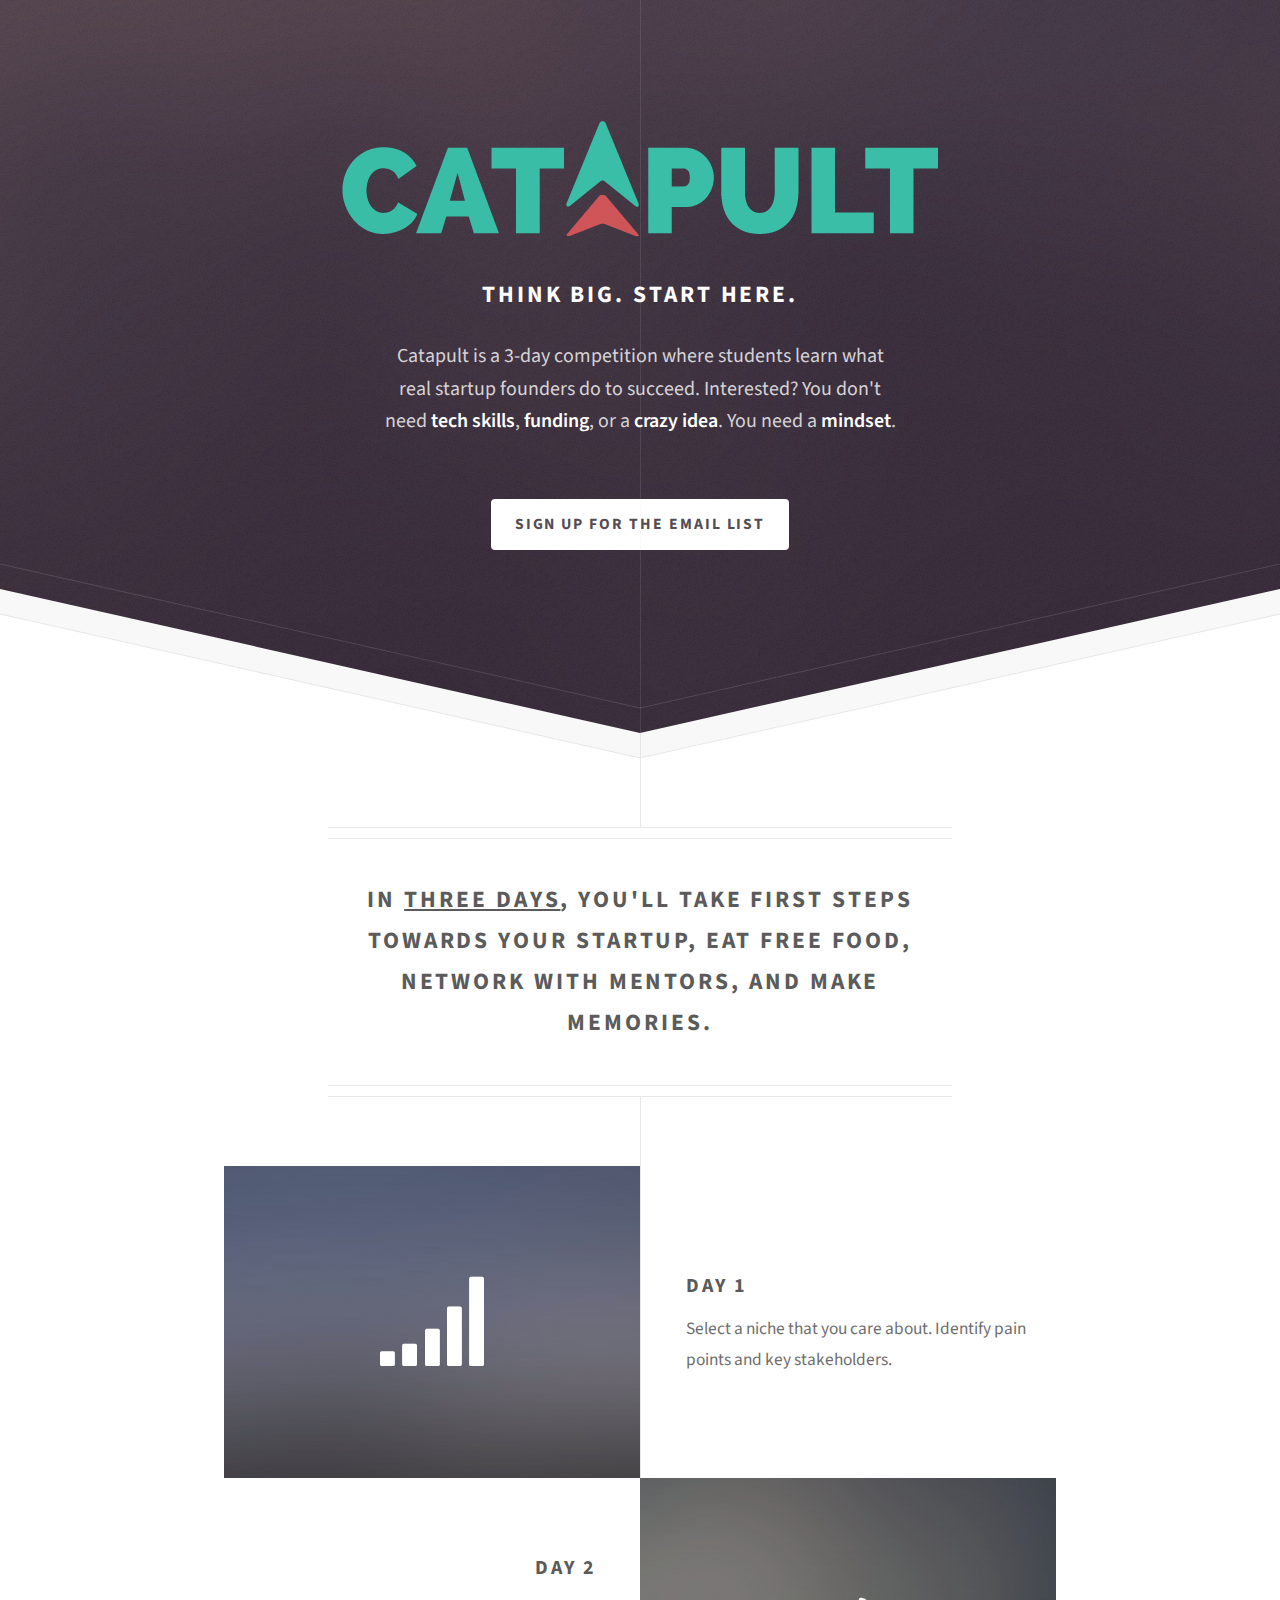
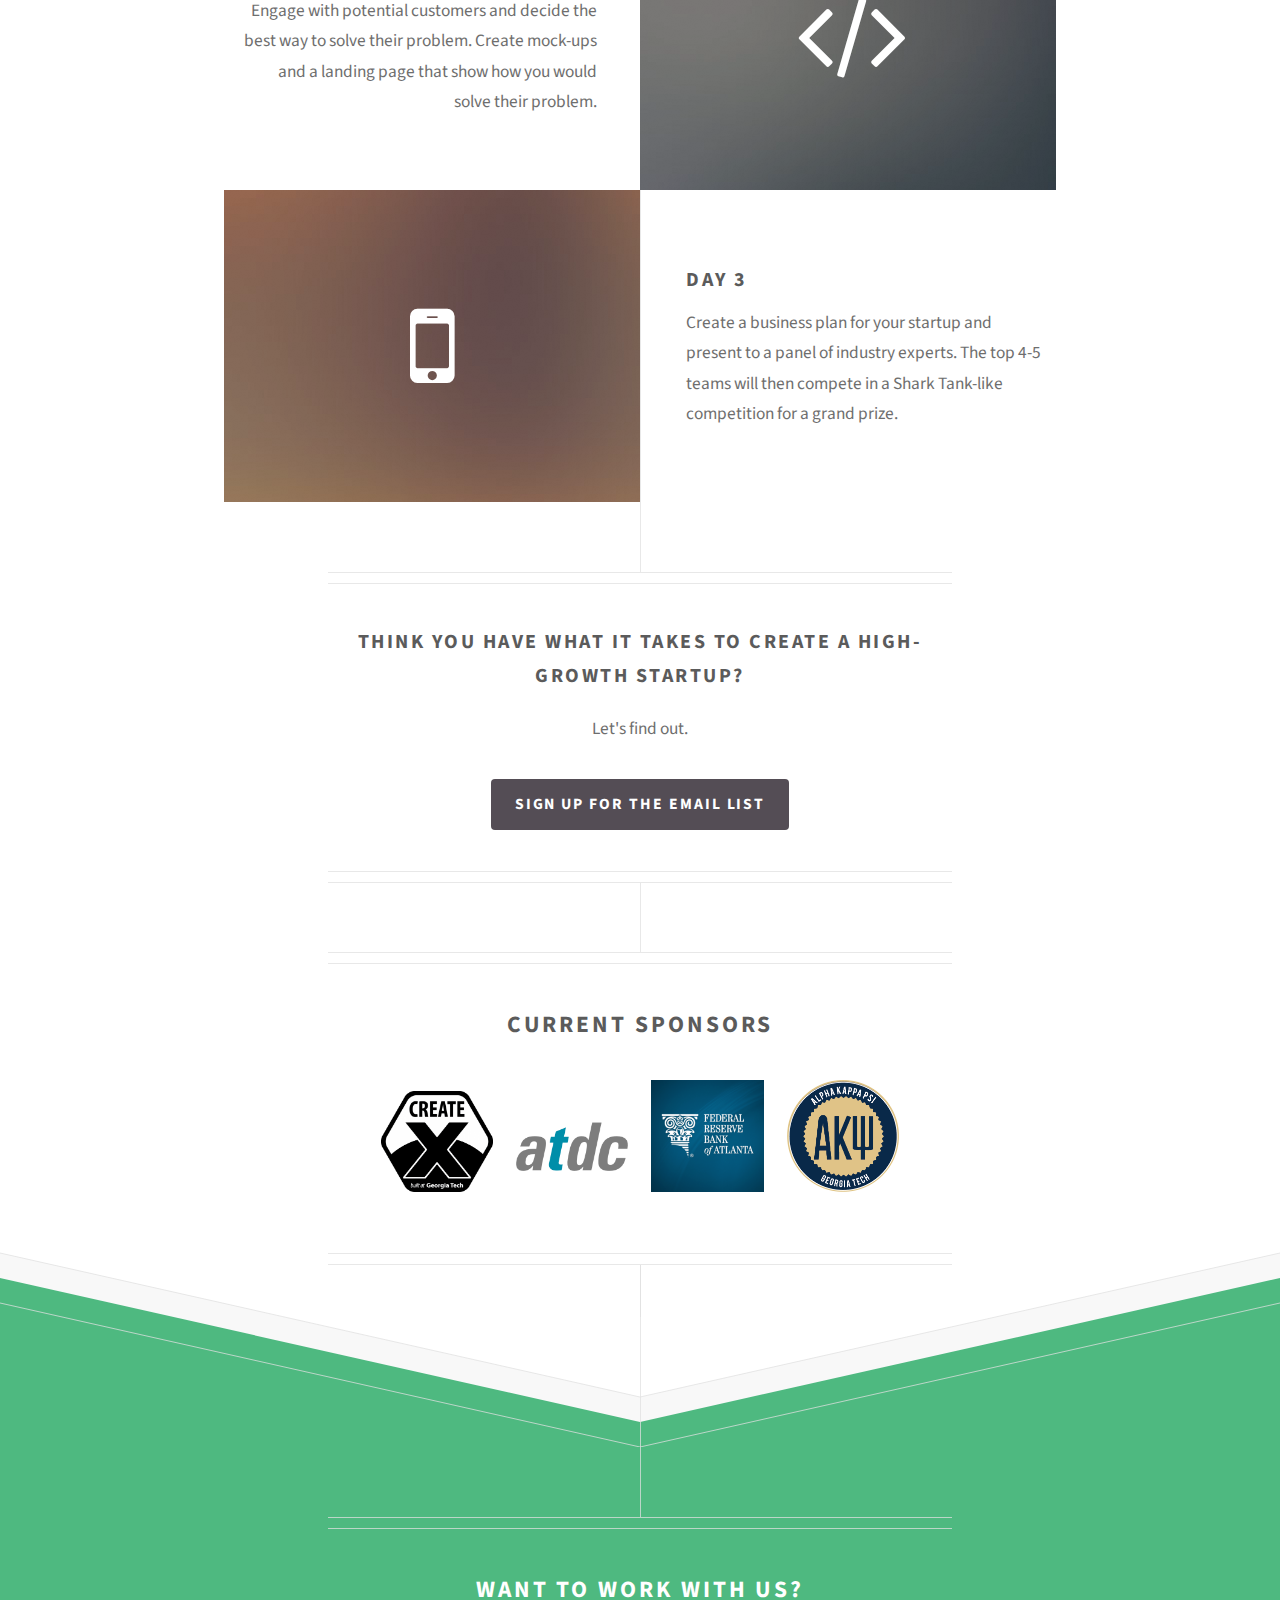
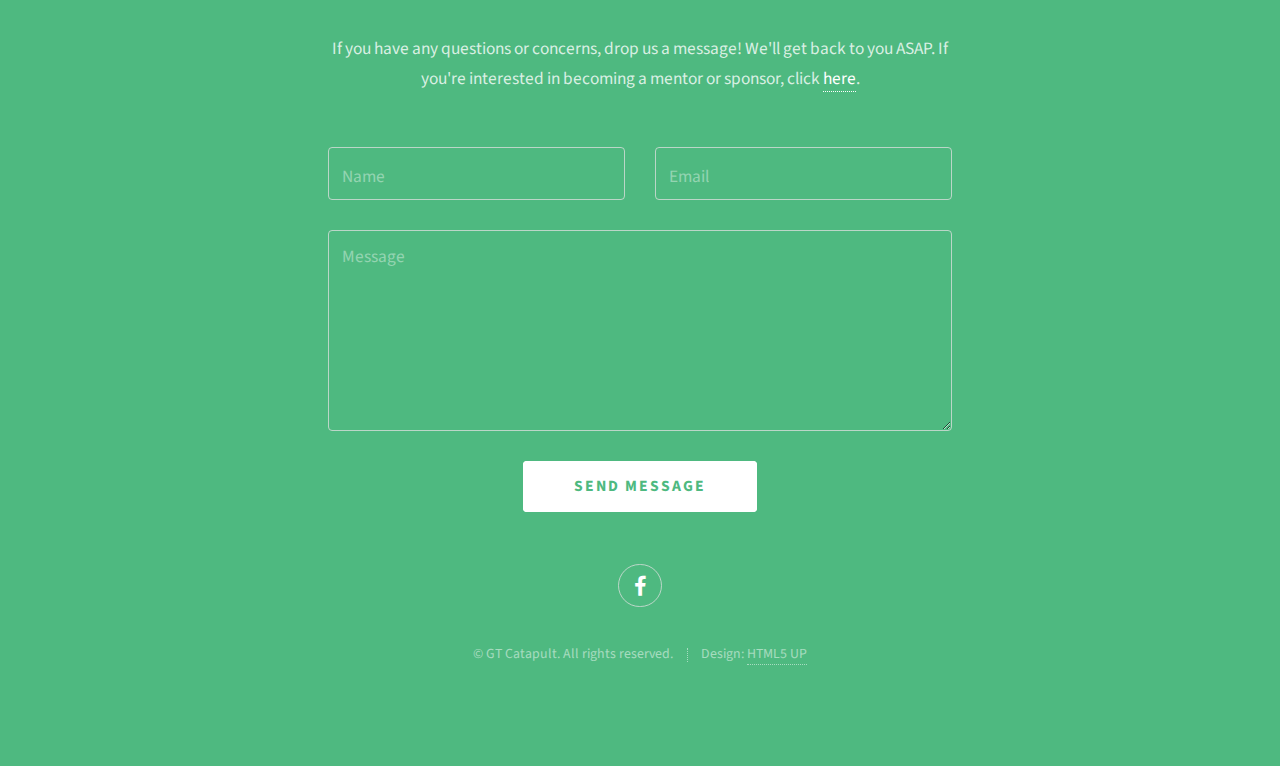
<file: index.html>
<!DOCTYPE HTML>
<!--
	Directive by HTML5 UP
	html5up.net | @ajlkn
	Free for personal and commercial use under the CCA 3.0 license (html5up.net/license)
-->
<html>
	<head>
		<title>Catapult</title>
		<meta charset="utf-8" />
		<meta name="viewport" content="width=device-width, initial-scale=1, user-scalable=no" />
		<link rel="stylesheet" href="assets/css/main.css" />
	</head>
	<body class="is-preload">

		<!-- Header -->
			<div id="header">
<!-- 				<span class="logo icon fa-paper-plane-o"></span>
				<h1></h1>
 -->				<img src="./images/Catapult.png" id="header_image">
				<h2>Think Big. Start Here.</h2>
				<p>Catapult is a 3-day competition where students learn what <br /> real startup founders do to succeed. Interested? You don't<br /> need <b>tech skills</b>, <b>funding</b>, or a <b>crazy idea</b>. You need a <b>mindset</b>.</p>


				<br/>
				<br/>
				<ul class="actions special">
						<li><a href="http://eepurl.com/dF3O1v" class="button">Sign Up For the Email List</a></li>
					</ul>
			</div>

		<!-- Main -->
			<div id="main">

				<header class="major container medium">
					<h2>In <u>Three days</u>, you'll take first steps towards 
					 your startup, eat free food, network with mentors,
					 and make memories.</h2>
					<!--
					<p>Tellus erat mauris ipsum fermentum<br />
					etiam vivamus nunc nibh morbi.</p>
					-->
				</header>

				<div class="box alt container">
					<section class="feature left">
						<a href="#" class="image icon fa-signal"><img src="images/pic01.jpg" alt="" /></a>
						<div class="content">
							<h3>Day 1</h3>
							<p>Select a niche that you care about. Identify pain points and key stakeholders.</p>
						</div>
					</section>
					<section class="feature right">
						<a href="#" class="image icon fa-code"><img src="images/pic02.jpg" alt="" /></a>
						<div class="content">
							<h3>Day 2</h3>
							<p>Engage with potential customers and decide the best way to solve their problem. Create mock-ups and a landing page that show how you would solve their problem.</p>
						</div>
					</section>
					<section class="feature left">
						<a href="#" class="image icon fa-mobile"><img src="images/pic03.jpg" alt="" /></a>
						<div class="content">
							<h3>Day 3</h3>
							<p>Create a business plan for your startup and present to a panel of industry experts. The top 4-5 teams will then compete in a Shark Tank-like competition for a grand prize.</p>
						</div>
					</section>
				</div>

				<!--
				<div class="box container">
					<header>
						<h2>A lot of generic stuff</h2>
					</header>
					<section>
						<header>
							<h3>Paragraph</h3>
							<p>This is the subtitle for this particular heading</p>
						</header>
						<p>Phasellus nisl nisl, varius id <sup>porttitor sed pellentesque</sup> ac orci. Pellentesque
						habitant <strong>strong</strong> tristique <b>bold</b> et netus <i>italic</i> malesuada <em>emphasized</em> ac turpis egestas. Morbi
						leo suscipit ut. Praesent <sub>id turpis vitae</sub> turpis pretium ultricies. Vestibulum sit
						amet risus elit.</p>
					</section>
					<section>
						<header>
							<h3>Blockquote</h3>
						</header>
						<blockquote>Fringilla nisl. Donec accumsan interdum nisi, quis tincidunt felis sagittis eget.
						tempus euismod. Vestibulum ante ipsum primis in faucibus.</blockquote>
					</section>
					<section>
						<header>
							<h3>Divider</h3>
						</header>
						<p>Donec consectetur vestibulum dolor et pulvinar. Etiam vel felis enim, at viverra
						ligula. Ut porttitor sagittis lorem, quis eleifend nisi ornare vel. Praesent nec orci
						facilisis leo magna. Cras sit amet urna eros, id egestas urna. Quisque aliquam
						tempus euismod. Vestibulum ante ipsum primis in faucibus orci luctus et ultrices
						posuere cubilia.</p>
						<hr />
						<p>Donec consectetur vestibulum dolor et pulvinar. Etiam vel felis enim, at viverra
						ligula. Ut porttitor sagittis lorem, quis eleifend nisi ornare vel. Praesent nec orci
						facilisis leo magna. Cras sit amet urna eros, id egestas urna. Quisque aliquam
						tempus euismod. Vestibulum ante ipsum primis in faucibus orci luctus et ultrices
						posuere cubilia.</p>
					</section>
					<section>
						<header>
							<h3>Unordered List</h3>
						</header>
						<ul class="default">
							<li>Donec consectetur vestibulum dolor et pulvinar. Etiam vel felis enim, at viverra ligula. Ut porttitor sagittis lorem, quis eleifend nisi ornare vel.</li>
							<li>Donec consectetur vestibulum dolor et pulvinar. Etiam vel felis enim, at viverra ligula. Ut porttitor sagittis lorem, quis eleifend nisi ornare vel.</li>
							<li>Donec consectetur vestibulum dolor et pulvinar. Etiam vel felis enim, at viverra ligula. Ut porttitor sagittis lorem, quis eleifend nisi ornare vel.</li>
							<li>Donec consectetur vestibulum dolor et pulvinar. Etiam vel felis enim, at viverra ligula. Ut porttitor sagittis lorem, quis eleifend nisi ornare vel.</li>
						</ul>
					</section>
					<section>
						<header>
							<h3>Ordered List</h3>
						</header>
						<ol class="default">
							<li>Donec consectetur vestibulum dolor et pulvinar. Etiam vel felis enim, at viverra ligula. Ut porttitor sagittis lorem, quis eleifend nisi ornare vel.</li>
							<li>Donec consectetur vestibulum dolor et pulvinar. Etiam vel felis enim, at viverra ligula. Ut porttitor sagittis lorem, quis eleifend nisi ornare vel.</li>
							<li>Donec consectetur vestibulum dolor et pulvinar. Etiam vel felis enim, at viverra ligula. Ut porttitor sagittis lorem, quis eleifend nisi ornare vel.</li>
							<li>Donec consectetur vestibulum dolor et pulvinar. Etiam vel felis enim, at viverra ligula. Ut porttitor sagittis lorem, quis eleifend nisi ornare vel.</li>
						</ol>
					</section>
					<section>
						<header>
							<h3>Table</h3>
						</header>
						<div class="table-wrapper">
							<table class="default">
								<thead>
									<tr>
										<th>ID</th>
										<th>Name</th>
										<th>Description</th>
										<th>Price</th>
									</tr>
								</thead>
								<tbody>
									<tr>
										<td>45815</td>
										<td>Something</td>
										<td>Ut porttitor sagittis lorem, quis eleifend nisi ornare vel.</td>
										<td>29.99</td>
									</tr>
									<tr>
										<td>24524</td>
										<td>Nothing</td>
										<td>Ut porttitor sagittis lorem, quis eleifend nisi ornare vel.</td>
										<td>19.99</td>
									</tr>
									<tr>
										<td>45815</td>
										<td>Something</td>
										<td>Ut porttitor sagittis lorem, quis eleifend nisi ornare vel.</td>
										<td>29.99</td>
									</tr>
									<tr>
										<td>24524</td>
										<td>Nothing</td>
										<td>Ut porttitor sagittis lorem, quis eleifend nisi ornare vel.</td>
										<td>19.99</td>
									</tr>
								</tbody>
								<tfoot>
									<tr>
										<td colspan="3"></td>
										<td>100.00</td>
									</tr>
								</tfoot>
							</table>
						</div>
					</section>
					<section>
						<header>
							<h3>Form</h3>
						</header>
						<form method="post" action="#">
							<div class="row">
								<div class="col-6 col-12-mobilep">
									<label for="name">Name</label>
									<input class="text" type="text" name="name" id="name" value="" placeholder="John Doe" />
								</div>
								<div class="col-6 col-12-mobilep">
									<label for="email">Email</label>
									<input class="text" type="text" name="email" id="email" value="" placeholder="johndoe@domain.tld" />
								</div>
								<div class="col-12">
									<label for="subject">Subject</label>
									<input class="text" type="text" name="subject" id="subject" value="" placeholder="Enter your subject" />
								</div>
								<div class="col-12">
									<label for="subject">Message</label>
									<textarea name="message" id="message" placeholder="Enter your message" rows="6"></textarea>
								</div>
								<div class="col-12">
									<ul class="actions special">
										<li><input type="submit" value="Send" /></li>
										<li><input type="reset" value="Reset" class="alt" /></li>
									</ul>
								</div>
							</div>
						</form>
					</section>
				</div>
				-->

				<footer class="major container medium">
					<h3>Think you have what it takes to create a high-growth startup?</h3>
					<p>Let's find out.</p>
					<ul class="actions special">
						<li><a href="http://eepurl.com/dF3O1v" class="button">Sign Up For the Email List</a></li>
					</ul>
				</footer>

				<footer class="major container medium" id="sponsor_container">
					<h2>Current Sponsors</h2>
					<img src="./images/create-x.png" class="sponsor_image">
					<img src="./images/atdc.png" class="sponsor_image" style="margin-bottom: 5%">
					<img src="./images/fed.png" class="sponsor_image">
					<img src="./images/akpsi.png" class="sponsor_image">
				</footer>

			</div>

		<!-- Footer -->
			<div id="footer">
				<div class="container medium">

					<header class="major last">
						<h2>Want to work with us?</h2>
					</header>

					<p>If you have any questions or concerns, drop us a message! We'll get back to you ASAP. If you're interested in becoming a mentor or sponsor, click <a href="./GT Catapult Packet.pdf">here</a>.</p>

					<form method="post" action="https://formspree.io/2shobhitsriv6@gmail.com">
						<div class="row">
							<div class="col-6 col-12-mobilep">
								<input type="text" name="name" placeholder="Name" />
							</div>
							<div class="col-6 col-12-mobilep">
								<input type="email" name="email" placeholder="Email" />
							</div>
							<div class="col-12">
								<textarea name="message" name="message" placeholder="Message" rows="6"></textarea>
							</div>
							<div class="col-12">
								<ul class="actions special">
									<li><input type="submit" value="Send Message" /></li>
								</ul>
							</div>
						</div>
					</form>

					<ul class="icons">
						<!-- <li><a href="#" class="icon fa-twitter"><span class="label">Twitter</span></a></li> -->
						<li><a href="http://facebook.com/gtcatapult" class="icon fa-facebook"><span class="label">Facebook</span></a></li>
						<!-- <li><a href="#" class="icon fa-instagram"><span class="label">Instagram</span></a></li> -->
						<!-- <li><a href="#" class="icon fa-github"><span class="label">Github</span></a></li> -->
						<!-- <li><a href="#" class="icon fa-dribbble"><span class="label">Dribbble</span></a></li> -->
					</ul>

					<ul class="copyright">
						<li>&copy; GT Catapult. All rights reserved.</li><li>Design: <a href="http://html5up.net">HTML5 UP</a></li>
					</ul>

				</div>
			</div>

		<!-- Scripts -->
			<script src="assets/js/jquery.min.js"></script>
			<script src="assets/js/browser.min.js"></script>
			<script src="assets/js/breakpoints.min.js"></script>
			<script src="assets/js/util.js"></script>
			<script src="assets/js/main.js"></script>
	</body>
</html>
</file>
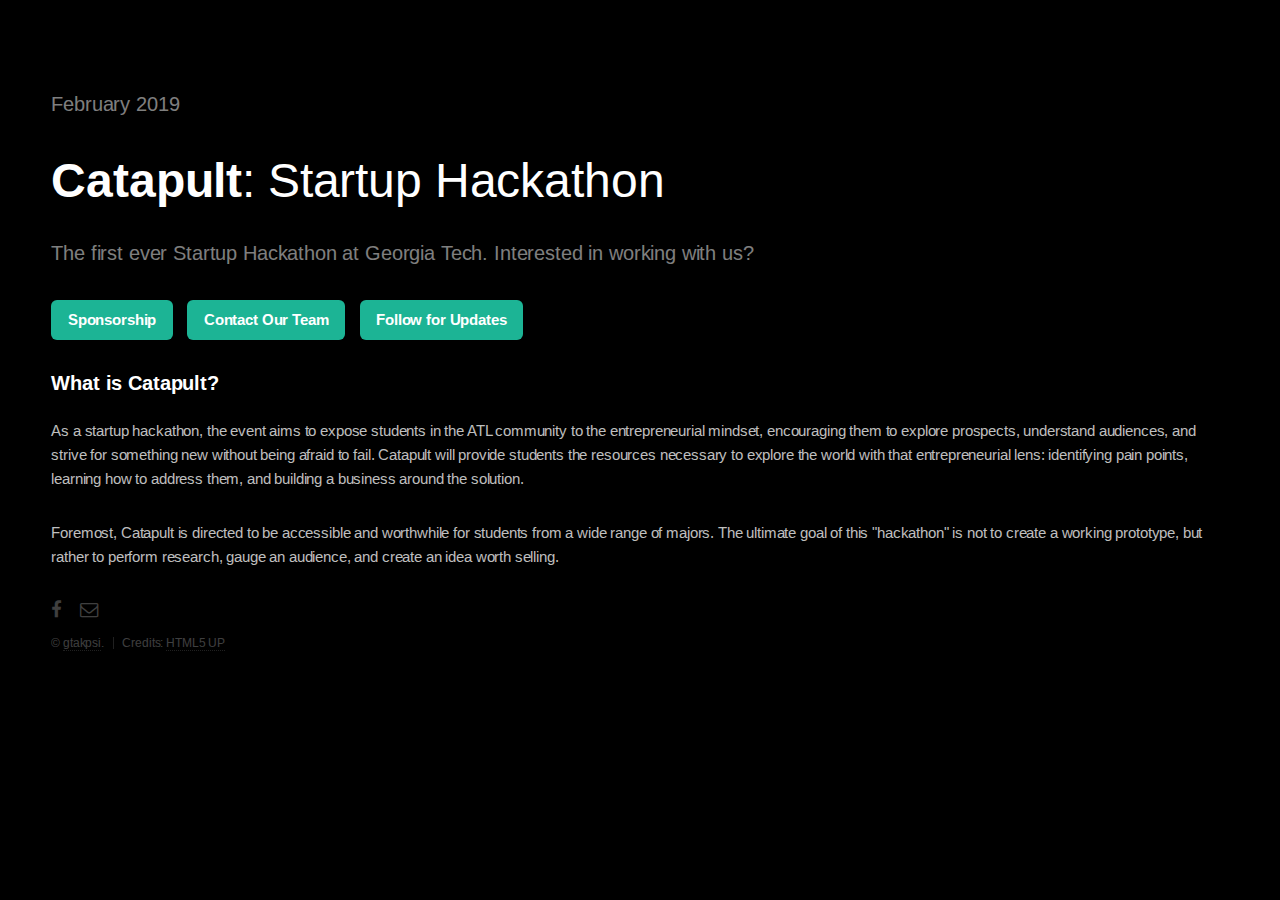
<file: round 1/index.html>
<!DOCTYPE HTML>
<!--
	Eventually by HTML5 UP
	html5up.net | @ajlkn
	Free for personal and commercial use under the CCA 3.0 license (html5up.net/license)
-->
<html>
	<head>
		<title>GT Catapult</title>
		<meta charset="utf-8" />
		<meta name="viewport" content="width=device-width, initial-scale=1, user-scalable=no" />
		<!--[if lte IE 8]><script src="assets/js/ie/html5shiv.js"></script><![endif]-->
		<link rel="stylesheet" href="assets/css/main.css" />
		<!--[if lte IE 8]><link rel="stylesheet" href="assets/css/ie8.css" /><![endif]-->
		<!--[if lte IE 9]><link rel="stylesheet" href="assets/css/ie9.css" /><![endif]-->
	</head>
	<body>

		<!-- Header -->
			<header id="header">
				<!-- <img src="images/logo@2x.png"/> -->
				<p display="inline">February 2019</p>
				<h1><b>Catapult</b>: Startup Hackathon</h1>
				<p>The first ever Startup Hackathon at Georgia Tech. Interested in working with us?</p>
			</header>

		<!-- Signup Form -->
			<!-- <form id="signup-form" method="post" action="#"> -->
				<!-- <input type="email" name="email" id="email" placeholder="Email Address" /> -->
				<!-- <input type="submit" value="I'm Interested!" /> -->
			<!-- </form> -->
			<form id="signup-form" method="post" action="GT Catapult Packet.pdf">
				<a class=btn href="GT Catapult Packet.pdf" target="_blank">Sponsorship</a>
				<a class=btn href="mailto:vp3@gtakpsi.com" target="_blank" >Contact Our Team</a>
				<a class=btn href="https://facebook.com/gtakpsi" target="_blank" >Follow for Updates</a>
			</form>

			<h3>What is Catapult?</h3>
			<p>
				As a startup hackathon, the event aims to expose students in the ATL community to the entrepreneurial mindset, encouraging them to explore prospects, understand audiences, and strive for something new without being afraid to fail. Catapult will provide students the resources necessary to explore the world with that entrepreneurial lens: identifying pain points, learning how to address them, and building a business around the solution.
			</p>
			<p>
				Foremost, Catapult is directed to be accessible and worthwhile for students from a wide range of majors. The ultimate goal of this "hackathon" is not to create a working prototype, but rather to perform research, gauge an audience, and create an idea worth selling.
			</p>

		<!-- Footer -->
			<footer id="footer">
				<ul class="icons">
					<li><a href="http://facebook.com/gtakpsi" class="icon fa-facebook"><span class="label">Facebook</span></a></li>
					<li><a href="mailto:vp3@gtakpsi.com" class="icon fa-envelope-o"><span class="label">Email</span></a></li>
				</ul>
				<ul class="copyright">
					<li>&copy; <a href="http://gtakpsi.com">gtakpsi</a>.</li><li>Credits: <a href="http://html5up.net">HTML5 UP</a></li>
				</ul>
			</footer>

		<!-- Scripts -->
			<!--[if lte IE 8]><script src="assets/js/ie/respond.min.js"></script><![endif]-->
			<script src="assets/js/main.js"></script>

	</body>
</html>
</file>
<file: round 1/assets/css/ie8.css>
/*
	Eventually by HTML5 UP
	html5up.net | @ajlkn
	Free for personal and commercial use under the CCA 3.0 license (html5up.net/license)
*/

/* BG */

	#bg {
		-ms-filter: "progid:DXImageTransform.Microsoft.Alpha(Opacity=25)";
	}

/* Type */

	body, input, select, textarea {
		color: #fff;
	}

/* Form */

	input[type="text"],
	input[type="password"],
	input[type="email"],
	select,
	textarea {
		border: solid 2px #fff;
	}
</file>
<file: round 1/assets/css/ie9.css>
/*
	Eventually by HTML5 UP
	html5up.net | @ajlkn
	Free for personal and commercial use under the CCA 3.0 license (html5up.net/license)
*/

/* Signup Form */

	#signup-form > * {
		display: inline-block;
		vertical-align: top;
	}
</file>
<file: assets/css/main.css>
@import url("font-awesome.min.css");
@import url("https://fonts.googleapis.com/css?family=Source+Sans+Pro:300,300italic,400,400italic,600,600italic,700,700italic");

/*
	Directive by HTML5 UP
	html5up.net | @ajlkn
	Free for personal and commercial use under the CCA 3.0 license (html5up.net/license)
*/

html, body, div, span, applet, object,
iframe, h1, h2, h3, h4, h5, h6, p, blockquote,
pre, a, abbr, acronym, address, big, cite,
code, del, dfn, em, img, ins, kbd, q, s, samp,
small, strike, strong, sub, sup, tt, var, b,
u, i, center, dl, dt, dd, ol, ul, li, fieldset,
form, label, legend, table, caption, tbody,
tfoot, thead, tr, th, td, article, aside,
canvas, details, embed, figure, figcaption,
footer, header, hgroup, menu, nav, output, ruby,
section, summary, time, mark, audio, video {
	margin: 0;
	padding: 0;
	border: 0;
	font-size: 100%;
	font: inherit;
	vertical-align: baseline;}

article, aside, details, figcaption, figure,
footer, header, hgroup, menu, nav, section {
	display: block;}

body {
	line-height: 1;
}

ol, ul {
	list-style: none;
}

blockquote, q {
	quotes: none;
}

	blockquote:before, blockquote:after, q:before, q:after {
		content: '';
		content: none;
	}

table {
	border-collapse: collapse;
	border-spacing: 0;
}

body {
	-webkit-text-size-adjust: none;
}

mark {
	background-color: transparent;
	color: inherit;
}

input::-moz-focus-inner {
	border: 0;
	padding: 0;
}

input, select, textarea {
	-moz-appearance: none;
	-webkit-appearance: none;
	-ms-appearance: none;
	appearance: none;
}

/* Basic */

	html {
		box-sizing: border-box;
	}

	*, *:before, *:after {
		box-sizing: inherit;
	}

	html, body {
		height: 100%;
	}

	body {
		background: #ffffff;
	}

		body.is-preload *, body.is-preload *:before, body.is-preload *:after {
			-moz-animation: none !important;
			-webkit-animation: none !important;
			-ms-animation: none !important;
			animation: none !important;
			-moz-transition: none !important;
			-webkit-transition: none !important;
			-ms-transition: none !important;
			transition: none !important;
		}

	body, input, select, textarea {
		color: #6e6e6e;
		font-family: 'Source Sans Pro', sans-serif;
		font-size: 16pt;
		font-weight: 400;
		line-height: 1.75em;
	}

	a {
		-moz-transition: color 0.2s ease-in-out, border-bottom-color 0.2s ease-in-out;
		-webkit-transition: color 0.2s ease-in-out, border-bottom-color 0.2s ease-in-out;
		-ms-transition: color 0.2s ease-in-out, border-bottom-color 0.2s ease-in-out;
		transition: color 0.2s ease-in-out, border-bottom-color 0.2s ease-in-out;
		border-bottom: dotted 1px;
		color: #4eb980;
		text-decoration: none;
	}

		a:hover {
			border-bottom-color: transparent;
		}

	strong, b {
		font-weight: 600;
		color: #5b5b5b;
	}

	em, i {
		font-style: italic;
	}

	p, ul, ol, dl, table, blockquote, form {
		margin: 0 0 2em 0;
	}

	h1, h2, h3, h4, h5, h6 {
		color: #5b5b5b;
		font-weight: 700;
		letter-spacing: 0.125em;
		line-height: 1.75em;
		margin-bottom: 1em;
		text-transform: uppercase;
		text-align: center;
	}

		h1 a, h2 a, h3 a, h4 a, h5 a, h6 a {
			color: inherit;
			text-decoration: none;
		}

	h2 {
		font-size: 1.75em;
	}

	h3 {
		font-size: 1.5em;
	}

	sub {
		font-size: 0.8em;
		position: relative;
		top: 0.5em;
	}

	sup {
		font-size: 0.8em;
		position: relative;
		top: -0.5em;
	}

	hr {
		border: 0;
		border-top: solid 1px rgba(224, 224, 224, 0.75);
		margin-bottom: 1.5em;
	}

	blockquote {
		border-left: solid 0.5em rgba(224, 224, 224, 0.75);
		font-style: italic;
		padding: 1em 0 1em 2em;
	}

/* Container */

	.container {
		margin: 0 auto;
		max-width: 100%;
		width: 51em;
	}

		.container.medium {
			width: 38.25em;
		}

		@media screen and (max-width: 1280px) {

			.container {
				width: 48em;
			}

				.container.medium {
					width: 36em;
				}

		}

		@media screen and (max-width: 980px) {

			.container {
				width: 95%;
			}

				.container.medium {
					width: 71.25%;
				}

		}

		@media screen and (max-width: 840px) {

			.container {
				width: 95% !important;
			}

		}

		@media screen and (max-width: 736px) {

			.container {
				width: 90% !important;
			}

		}

		@media screen and (max-width: 480px) {

			.container {
				width: 100% !important;
			}

		}

/* Row */

	.row {
		display: flex;
		flex-wrap: wrap;
		box-sizing: border-box;
		align-items: stretch;
	}

		.row > * {
			box-sizing: border-box;
		}

		.row.gtr-uniform > * > :last-child {
			margin-bottom: 0;
		}

		.row.aln-left {
			justify-content: flex-start;
		}

		.row.aln-center {
			justify-content: center;
		}

		.row.aln-right {
			justify-content: flex-end;
		}

		.row.aln-top {
			align-items: flex-start;
		}

		.row.aln-middle {
			align-items: center;
		}

		.row.aln-bottom {
			align-items: flex-end;
		}

		.row > .imp {
			order: -1;
		}

		.row > .col-1 {
			width: 8.3333333333%;
		}

		.row > .off-1 {
			margin-left: 8.3333333333%;
		}

		.row > .col-2 {
			width: 16.6666666667%;
		}

		.row > .off-2 {
			margin-left: 16.6666666667%;
		}

		.row > .col-3 {
			width: 25%;
		}

		.row > .off-3 {
			margin-left: 25%;
		}

		.row > .col-4 {
			width: 33.3333333333%;
		}

		.row > .off-4 {
			margin-left: 33.3333333333%;
		}

		.row > .col-5 {
			width: 41.6666666667%;
		}

		.row > .off-5 {
			margin-left: 41.6666666667%;
		}

		.row > .col-6 {
			width: 50%;
		}

		.row > .off-6 {
			margin-left: 50%;
		}

		.row > .col-7 {
			width: 58.3333333333%;
		}

		.row > .off-7 {
			margin-left: 58.3333333333%;
		}

		.row > .col-8 {
			width: 66.6666666667%;
		}

		.row > .off-8 {
			margin-left: 66.6666666667%;
		}

		.row > .col-9 {
			width: 75%;
		}

		.row > .off-9 {
			margin-left: 75%;
		}

		.row > .col-10 {
			width: 83.3333333333%;
		}

		.row > .off-10 {
			margin-left: 83.3333333333%;
		}

		.row > .col-11 {
			width: 91.6666666667%;
		}

		.row > .off-11 {
			margin-left: 91.6666666667%;
		}

		.row > .col-12 {
			width: 100%;
		}

		.row > .off-12 {
			margin-left: 100%;
		}

		.row.gtr-0 {
			margin-top: 0px;
			margin-left: 0px;
		}

			.row.gtr-0 > * {
				padding: 0px 0 0 0px;
			}

			.row.gtr-0.gtr-uniform {
				margin-top: 0px;
			}

				.row.gtr-0.gtr-uniform > * {
					padding-top: 0px;
				}

		.row.gtr-25 {
			margin-top: -7.5px;
			margin-left: -7.5px;
		}

			.row.gtr-25 > * {
				padding: 7.5px 0 0 7.5px;
			}

			.row.gtr-25.gtr-uniform {
				margin-top: -7.5px;
			}

				.row.gtr-25.gtr-uniform > * {
					padding-top: 7.5px;
				}

		.row.gtr-50 {
			margin-top: -15px;
			margin-left: -15px;
		}

			.row.gtr-50 > * {
				padding: 15px 0 0 15px;
			}

			.row.gtr-50.gtr-uniform {
				margin-top: -15px;
			}

				.row.gtr-50.gtr-uniform > * {
					padding-top: 15px;
				}

		.row {
			margin-top: -30px;
			margin-left: -30px;
		}

			.row > * {
				padding: 30px 0 0 30px;
			}

			.row.gtr-uniform {
				margin-top: -30px;
			}

				.row.gtr-uniform > * {
					padding-top: 30px;
				}

		.row.gtr-150 {
			margin-top: -45px;
			margin-left: -45px;
		}

			.row.gtr-150 > * {
				padding: 45px 0 0 45px;
			}

			.row.gtr-150.gtr-uniform {
				margin-top: -45px;
			}

				.row.gtr-150.gtr-uniform > * {
					padding-top: 45px;
				}

		.row.gtr-200 {
			margin-top: -60px;
			margin-left: -60px;
		}

			.row.gtr-200 > * {
				padding: 60px 0 0 60px;
			}

			.row.gtr-200.gtr-uniform {
				margin-top: -60px;
			}

				.row.gtr-200.gtr-uniform > * {
					padding-top: 60px;
				}

		@media screen and (max-width: 1680px) {

			.row {
				display: flex;
				flex-wrap: wrap;
				box-sizing: border-box;
				align-items: stretch;
			}

				.row > * {
					box-sizing: border-box;
				}

				.row.gtr-uniform > * > :last-child {
					margin-bottom: 0;
				}

				.row.aln-left {
					justify-content: flex-start;
				}

				.row.aln-center {
					justify-content: center;
				}

				.row.aln-right {
					justify-content: flex-end;
				}

				.row.aln-top {
					align-items: flex-start;
				}

				.row.aln-middle {
					align-items: center;
				}

				.row.aln-bottom {
					align-items: flex-end;
				}

				.row > .imp-wide {
					order: -1;
				}

				.row > .col-1-wide {
					width: 8.3333333333%;
				}

				.row > .off-1-wide {
					margin-left: 8.3333333333%;
				}

				.row > .col-2-wide {
					width: 16.6666666667%;
				}

				.row > .off-2-wide {
					margin-left: 16.6666666667%;
				}

				.row > .col-3-wide {
					width: 25%;
				}

				.row > .off-3-wide {
					margin-left: 25%;
				}

				.row > .col-4-wide {
					width: 33.3333333333%;
				}

				.row > .off-4-wide {
					margin-left: 33.3333333333%;
				}

				.row > .col-5-wide {
					width: 41.6666666667%;
				}

				.row > .off-5-wide {
					margin-left: 41.6666666667%;
				}

				.row > .col-6-wide {
					width: 50%;
				}

				.row > .off-6-wide {
					margin-left: 50%;
				}

				.row > .col-7-wide {
					width: 58.3333333333%;
				}

				.row > .off-7-wide {
					margin-left: 58.3333333333%;
				}

				.row > .col-8-wide {
					width: 66.6666666667%;
				}

				.row > .off-8-wide {
					margin-left: 66.6666666667%;
				}

				.row > .col-9-wide {
					width: 75%;
				}

				.row > .off-9-wide {
					margin-left: 75%;
				}

				.row > .col-10-wide {
					width: 83.3333333333%;
				}

				.row > .off-10-wide {
					margin-left: 83.3333333333%;
				}

				.row > .col-11-wide {
					width: 91.6666666667%;
				}

				.row > .off-11-wide {
					margin-left: 91.6666666667%;
				}

				.row > .col-12-wide {
					width: 100%;
				}

				.row > .off-12-wide {
					margin-left: 100%;
				}

				.row.gtr-0 {
					margin-top: 0px;
					margin-left: 0px;
				}

					.row.gtr-0 > * {
						padding: 0px 0 0 0px;
					}

					.row.gtr-0.gtr-uniform {
						margin-top: 0px;
					}

						.row.gtr-0.gtr-uniform > * {
							padding-top: 0px;
						}

				.row.gtr-25 {
					margin-top: -7.5px;
					margin-left: -7.5px;
				}

					.row.gtr-25 > * {
						padding: 7.5px 0 0 7.5px;
					}

					.row.gtr-25.gtr-uniform {
						margin-top: -7.5px;
					}

						.row.gtr-25.gtr-uniform > * {
							padding-top: 7.5px;
						}

				.row.gtr-50 {
					margin-top: -15px;
					margin-left: -15px;
				}

					.row.gtr-50 > * {
						padding: 15px 0 0 15px;
					}

					.row.gtr-50.gtr-uniform {
						margin-top: -15px;
					}

						.row.gtr-50.gtr-uniform > * {
							padding-top: 15px;
						}

				.row {
					margin-top: -30px;
					margin-left: -30px;
				}

					.row > * {
						padding: 30px 0 0 30px;
					}

					.row.gtr-uniform {
						margin-top: -30px;
					}

						.row.gtr-uniform > * {
							padding-top: 30px;
						}

				.row.gtr-150 {
					margin-top: -45px;
					margin-left: -45px;
				}

					.row.gtr-150 > * {
						padding: 45px 0 0 45px;
					}

					.row.gtr-150.gtr-uniform {
						margin-top: -45px;
					}

						.row.gtr-150.gtr-uniform > * {
							padding-top: 45px;
						}

				.row.gtr-200 {
					margin-top: -60px;
					margin-left: -60px;
				}

					.row.gtr-200 > * {
						padding: 60px 0 0 60px;
					}

					.row.gtr-200.gtr-uniform {
						margin-top: -60px;
					}

						.row.gtr-200.gtr-uniform > * {
							padding-top: 60px;
						}

		}

		@media screen and (max-width: 1280px) {

			.row {
				display: flex;
				flex-wrap: wrap;
				box-sizing: border-box;
				align-items: stretch;
			}

				.row > * {
					box-sizing: border-box;
				}

				.row.gtr-uniform > * > :last-child {
					margin-bottom: 0;
				}

				.row.aln-left {
					justify-content: flex-start;
				}

				.row.aln-center {
					justify-content: center;
				}

				.row.aln-right {
					justify-content: flex-end;
				}

				.row.aln-top {
					align-items: flex-start;
				}

				.row.aln-middle {
					align-items: center;
				}

				.row.aln-bottom {
					align-items: flex-end;
				}

				.row > .imp-normal {
					order: -1;
				}

				.row > .col-1-normal {
					width: 8.3333333333%;
				}

				.row > .off-1-normal {
					margin-left: 8.3333333333%;
				}

				.row > .col-2-normal {
					width: 16.6666666667%;
				}

				.row > .off-2-normal {
					margin-left: 16.6666666667%;
				}

				.row > .col-3-normal {
					width: 25%;
				}

				.row > .off-3-normal {
					margin-left: 25%;
				}

				.row > .col-4-normal {
					width: 33.3333333333%;
				}

				.row > .off-4-normal {
					margin-left: 33.3333333333%;
				}

				.row > .col-5-normal {
					width: 41.6666666667%;
				}

				.row > .off-5-normal {
					margin-left: 41.6666666667%;
				}

				.row > .col-6-normal {
					width: 50%;
				}

				.row > .off-6-normal {
					margin-left: 50%;
				}

				.row > .col-7-normal {
					width: 58.3333333333%;
				}

				.row > .off-7-normal {
					margin-left: 58.3333333333%;
				}

				.row > .col-8-normal {
					width: 66.6666666667%;
				}

				.row > .off-8-normal {
					margin-left: 66.6666666667%;
				}

				.row > .col-9-normal {
					width: 75%;
				}

				.row > .off-9-normal {
					margin-left: 75%;
				}

				.row > .col-10-normal {
					width: 83.3333333333%;
				}

				.row > .off-10-normal {
					margin-left: 83.3333333333%;
				}

				.row > .col-11-normal {
					width: 91.6666666667%;
				}

				.row > .off-11-normal {
					margin-left: 91.6666666667%;
				}

				.row > .col-12-normal {
					width: 100%;
				}

				.row > .off-12-normal {
					margin-left: 100%;
				}

				.row.gtr-0 {
					margin-top: 0px;
					margin-left: 0px;
				}

					.row.gtr-0 > * {
						padding: 0px 0 0 0px;
					}

					.row.gtr-0.gtr-uniform {
						margin-top: 0px;
					}

						.row.gtr-0.gtr-uniform > * {
							padding-top: 0px;
						}

				.row.gtr-25 {
					margin-top: -7.5px;
					margin-left: -7.5px;
				}

					.row.gtr-25 > * {
						padding: 7.5px 0 0 7.5px;
					}

					.row.gtr-25.gtr-uniform {
						margin-top: -7.5px;
					}

						.row.gtr-25.gtr-uniform > * {
							padding-top: 7.5px;
						}

				.row.gtr-50 {
					margin-top: -15px;
					margin-left: -15px;
				}

					.row.gtr-50 > * {
						padding: 15px 0 0 15px;
					}

					.row.gtr-50.gtr-uniform {
						margin-top: -15px;
					}

						.row.gtr-50.gtr-uniform > * {
							padding-top: 15px;
						}

				.row {
					margin-top: -30px;
					margin-left: -30px;
				}

					.row > * {
						padding: 30px 0 0 30px;
					}

					.row.gtr-uniform {
						margin-top: -30px;
					}

						.row.gtr-uniform > * {
							padding-top: 30px;
						}

				.row.gtr-150 {
					margin-top: -45px;
					margin-left: -45px;
				}

					.row.gtr-150 > * {
						padding: 45px 0 0 45px;
					}

					.row.gtr-150.gtr-uniform {
						margin-top: -45px;
					}

						.row.gtr-150.gtr-uniform > * {
							padding-top: 45px;
						}

				.row.gtr-200 {
					margin-top: -60px;
					margin-left: -60px;
				}

					.row.gtr-200 > * {
						padding: 60px 0 0 60px;
					}

					.row.gtr-200.gtr-uniform {
						margin-top: -60px;
					}

						.row.gtr-200.gtr-uniform > * {
							padding-top: 60px;
						}

		}

		@media screen and (max-width: 980px) {

			.row {
				display: flex;
				flex-wrap: wrap;
				box-sizing: border-box;
				align-items: stretch;
			}

				.row > * {
					box-sizing: border-box;
				}

				.row.gtr-uniform > * > :last-child {
					margin-bottom: 0;
				}

				.row.aln-left {
					justify-content: flex-start;
				}

				.row.aln-center {
					justify-content: center;
				}

				.row.aln-right {
					justify-content: flex-end;
				}

				.row.aln-top {
					align-items: flex-start;
				}

				.row.aln-middle {
					align-items: center;
				}

				.row.aln-bottom {
					align-items: flex-end;
				}

				.row > .imp-narrow {
					order: -1;
				}

				.row > .col-1-narrow {
					width: 8.3333333333%;
				}

				.row > .off-1-narrow {
					margin-left: 8.3333333333%;
				}

				.row > .col-2-narrow {
					width: 16.6666666667%;
				}

				.row > .off-2-narrow {
					margin-left: 16.6666666667%;
				}

				.row > .col-3-narrow {
					width: 25%;
				}

				.row > .off-3-narrow {
					margin-left: 25%;
				}

				.row > .col-4-narrow {
					width: 33.3333333333%;
				}

				.row > .off-4-narrow {
					margin-left: 33.3333333333%;
				}

				.row > .col-5-narrow {
					width: 41.6666666667%;
				}

				.row > .off-5-narrow {
					margin-left: 41.6666666667%;
				}

				.row > .col-6-narrow {
					width: 50%;
				}

				.row > .off-6-narrow {
					margin-left: 50%;
				}

				.row > .col-7-narrow {
					width: 58.3333333333%;
				}

				.row > .off-7-narrow {
					margin-left: 58.3333333333%;
				}

				.row > .col-8-narrow {
					width: 66.6666666667%;
				}

				.row > .off-8-narrow {
					margin-left: 66.6666666667%;
				}

				.row > .col-9-narrow {
					width: 75%;
				}

				.row > .off-9-narrow {
					margin-left: 75%;
				}

				.row > .col-10-narrow {
					width: 83.3333333333%;
				}

				.row > .off-10-narrow {
					margin-left: 83.3333333333%;
				}

				.row > .col-11-narrow {
					width: 91.6666666667%;
				}

				.row > .off-11-narrow {
					margin-left: 91.6666666667%;
				}

				.row > .col-12-narrow {
					width: 100%;
				}

				.row > .off-12-narrow {
					margin-left: 100%;
				}

				.row.gtr-0 {
					margin-top: 0px;
					margin-left: 0px;
				}

					.row.gtr-0 > * {
						padding: 0px 0 0 0px;
					}

					.row.gtr-0.gtr-uniform {
						margin-top: 0px;
					}

						.row.gtr-0.gtr-uniform > * {
							padding-top: 0px;
						}

				.row.gtr-25 {
					margin-top: -7.5px;
					margin-left: -7.5px;
				}

					.row.gtr-25 > * {
						padding: 7.5px 0 0 7.5px;
					}

					.row.gtr-25.gtr-uniform {
						margin-top: -7.5px;
					}

						.row.gtr-25.gtr-uniform > * {
							padding-top: 7.5px;
						}

				.row.gtr-50 {
					margin-top: -15px;
					margin-left: -15px;
				}

					.row.gtr-50 > * {
						padding: 15px 0 0 15px;
					}

					.row.gtr-50.gtr-uniform {
						margin-top: -15px;
					}

						.row.gtr-50.gtr-uniform > * {
							padding-top: 15px;
						}

				.row {
					margin-top: -30px;
					margin-left: -30px;
				}

					.row > * {
						padding: 30px 0 0 30px;
					}

					.row.gtr-uniform {
						margin-top: -30px;
					}

						.row.gtr-uniform > * {
							padding-top: 30px;
						}

				.row.gtr-150 {
					margin-top: -45px;
					margin-left: -45px;
				}

					.row.gtr-150 > * {
						padding: 45px 0 0 45px;
					}

					.row.gtr-150.gtr-uniform {
						margin-top: -45px;
					}

						.row.gtr-150.gtr-uniform > * {
							padding-top: 45px;
						}

				.row.gtr-200 {
					margin-top: -60px;
					margin-left: -60px;
				}

					.row.gtr-200 > * {
						padding: 60px 0 0 60px;
					}

					.row.gtr-200.gtr-uniform {
						margin-top: -60px;
					}

						.row.gtr-200.gtr-uniform > * {
							padding-top: 60px;
						}

		}

		@media screen and (max-width: 840px) {

			.row {
				display: flex;
				flex-wrap: wrap;
				box-sizing: border-box;
				align-items: stretch;
			}

				.row > * {
					box-sizing: border-box;
				}

				.row.gtr-uniform > * > :last-child {
					margin-bottom: 0;
				}

				.row.aln-left {
					justify-content: flex-start;
				}

				.row.aln-center {
					justify-content: center;
				}

				.row.aln-right {
					justify-content: flex-end;
				}

				.row.aln-top {
					align-items: flex-start;
				}

				.row.aln-middle {
					align-items: center;
				}

				.row.aln-bottom {
					align-items: flex-end;
				}

				.row > .imp-narrower {
					order: -1;
				}

				.row > .col-1-narrower {
					width: 8.3333333333%;
				}

				.row > .off-1-narrower {
					margin-left: 8.3333333333%;
				}

				.row > .col-2-narrower {
					width: 16.6666666667%;
				}

				.row > .off-2-narrower {
					margin-left: 16.6666666667%;
				}

				.row > .col-3-narrower {
					width: 25%;
				}

				.row > .off-3-narrower {
					margin-left: 25%;
				}

				.row > .col-4-narrower {
					width: 33.3333333333%;
				}

				.row > .off-4-narrower {
					margin-left: 33.3333333333%;
				}

				.row > .col-5-narrower {
					width: 41.6666666667%;
				}

				.row > .off-5-narrower {
					margin-left: 41.6666666667%;
				}

				.row > .col-6-narrower {
					width: 50%;
				}

				.row > .off-6-narrower {
					margin-left: 50%;
				}

				.row > .col-7-narrower {
					width: 58.3333333333%;
				}

				.row > .off-7-narrower {
					margin-left: 58.3333333333%;
				}

				.row > .col-8-narrower {
					width: 66.6666666667%;
				}

				.row > .off-8-narrower {
					margin-left: 66.6666666667%;
				}

				.row > .col-9-narrower {
					width: 75%;
				}

				.row > .off-9-narrower {
					margin-left: 75%;
				}

				.row > .col-10-narrower {
					width: 83.3333333333%;
				}

				.row > .off-10-narrower {
					margin-left: 83.3333333333%;
				}

				.row > .col-11-narrower {
					width: 91.6666666667%;
				}

				.row > .off-11-narrower {
					margin-left: 91.6666666667%;
				}

				.row > .col-12-narrower {
					width: 100%;
				}

				.row > .off-12-narrower {
					margin-left: 100%;
				}

				.row.gtr-0 {
					margin-top: 0px;
					margin-left: 0px;
				}

					.row.gtr-0 > * {
						padding: 0px 0 0 0px;
					}

					.row.gtr-0.gtr-uniform {
						margin-top: 0px;
					}

						.row.gtr-0.gtr-uniform > * {
							padding-top: 0px;
						}

				.row.gtr-25 {
					margin-top: -5px;
					margin-left: -5px;
				}

					.row.gtr-25 > * {
						padding: 5px 0 0 5px;
					}

					.row.gtr-25.gtr-uniform {
						margin-top: -5px;
					}

						.row.gtr-25.gtr-uniform > * {
							padding-top: 5px;
						}

				.row.gtr-50 {
					margin-top: -10px;
					margin-left: -10px;
				}

					.row.gtr-50 > * {
						padding: 10px 0 0 10px;
					}

					.row.gtr-50.gtr-uniform {
						margin-top: -10px;
					}

						.row.gtr-50.gtr-uniform > * {
							padding-top: 10px;
						}

				.row {
					margin-top: -20px;
					margin-left: -20px;
				}

					.row > * {
						padding: 20px 0 0 20px;
					}

					.row.gtr-uniform {
						margin-top: -20px;
					}

						.row.gtr-uniform > * {
							padding-top: 20px;
						}

				.row.gtr-150 {
					margin-top: -30px;
					margin-left: -30px;
				}

					.row.gtr-150 > * {
						padding: 30px 0 0 30px;
					}

					.row.gtr-150.gtr-uniform {
						margin-top: -30px;
					}

						.row.gtr-150.gtr-uniform > * {
							padding-top: 30px;
						}

				.row.gtr-200 {
					margin-top: -40px;
					margin-left: -40px;
				}

					.row.gtr-200 > * {
						padding: 40px 0 0 40px;
					}

					.row.gtr-200.gtr-uniform {
						margin-top: -40px;
					}

						.row.gtr-200.gtr-uniform > * {
							padding-top: 40px;
						}

		}

		@media screen and (max-width: 736px) {

			.row {
				display: flex;
				flex-wrap: wrap;
				box-sizing: border-box;
				align-items: stretch;
			}

				.row > * {
					box-sizing: border-box;
				}

				.row.gtr-uniform > * > :last-child {
					margin-bottom: 0;
				}

				.row.aln-left {
					justify-content: flex-start;
				}

				.row.aln-center {
					justify-content: center;
				}

				.row.aln-right {
					justify-content: flex-end;
				}

				.row.aln-top {
					align-items: flex-start;
				}

				.row.aln-middle {
					align-items: center;
				}

				.row.aln-bottom {
					align-items: flex-end;
				}

				.row > .imp-mobile {
					order: -1;
				}

				.row > .col-1-mobile {
					width: 8.3333333333%;
				}

				.row > .off-1-mobile {
					margin-left: 8.3333333333%;
				}

				.row > .col-2-mobile {
					width: 16.6666666667%;
				}

				.row > .off-2-mobile {
					margin-left: 16.6666666667%;
				}

				.row > .col-3-mobile {
					width: 25%;
				}

				.row > .off-3-mobile {
					margin-left: 25%;
				}

				.row > .col-4-mobile {
					width: 33.3333333333%;
				}

				.row > .off-4-mobile {
					margin-left: 33.3333333333%;
				}

				.row > .col-5-mobile {
					width: 41.6666666667%;
				}

				.row > .off-5-mobile {
					margin-left: 41.6666666667%;
				}

				.row > .col-6-mobile {
					width: 50%;
				}

				.row > .off-6-mobile {
					margin-left: 50%;
				}

				.row > .col-7-mobile {
					width: 58.3333333333%;
				}

				.row > .off-7-mobile {
					margin-left: 58.3333333333%;
				}

				.row > .col-8-mobile {
					width: 66.6666666667%;
				}

				.row > .off-8-mobile {
					margin-left: 66.6666666667%;
				}

				.row > .col-9-mobile {
					width: 75%;
				}

				.row > .off-9-mobile {
					margin-left: 75%;
				}

				.row > .col-10-mobile {
					width: 83.3333333333%;
				}

				.row > .off-10-mobile {
					margin-left: 83.3333333333%;
				}

				.row > .col-11-mobile {
					width: 91.6666666667%;
				}

				.row > .off-11-mobile {
					margin-left: 91.6666666667%;
				}

				.row > .col-12-mobile {
					width: 100%;
				}

				.row > .off-12-mobile {
					margin-left: 100%;
				}

				.row.gtr-0 {
					margin-top: 0px;
					margin-left: 0px;
				}

					.row.gtr-0 > * {
						padding: 0px 0 0 0px;
					}

					.row.gtr-0.gtr-uniform {
						margin-top: 0px;
					}

						.row.gtr-0.gtr-uniform > * {
							padding-top: 0px;
						}

				.row.gtr-25 {
					margin-top: -57.5px;
					margin-left: -5px;
				}

					.row.gtr-25 > * {
						padding: 57.5px 0 0 5px;
					}

					.row.gtr-25.gtr-uniform {
						margin-top: -5px;
					}

						.row.gtr-25.gtr-uniform > * {
							padding-top: 5px;
						}

				.row.gtr-50 {
					margin-top: -115px;
					margin-left: -10px;
				}

					.row.gtr-50 > * {
						padding: 115px 0 0 10px;
					}

					.row.gtr-50.gtr-uniform {
						margin-top: -10px;
					}

						.row.gtr-50.gtr-uniform > * {
							padding-top: 10px;
						}

				.row {
					margin-top: -230px;
					margin-left: -20px;
				}

					.row > * {
						padding: 230px 0 0 20px;
					}

					.row.gtr-uniform {
						margin-top: -20px;
					}

						.row.gtr-uniform > * {
							padding-top: 20px;
						}

				.row.gtr-150 {
					margin-top: -345px;
					margin-left: -30px;
				}

					.row.gtr-150 > * {
						padding: 345px 0 0 30px;
					}

					.row.gtr-150.gtr-uniform {
						margin-top: -30px;
					}

						.row.gtr-150.gtr-uniform > * {
							padding-top: 30px;
						}

				.row.gtr-200 {
					margin-top: -460px;
					margin-left: -40px;
				}

					.row.gtr-200 > * {
						padding: 460px 0 0 40px;
					}

					.row.gtr-200.gtr-uniform {
						margin-top: -40px;
					}

						.row.gtr-200.gtr-uniform > * {
							padding-top: 40px;
						}

		}

		@media screen and (max-width: 480px) {

			.row {
				display: flex;
				flex-wrap: wrap;
				box-sizing: border-box;
				align-items: stretch;
			}

				.row > * {
					box-sizing: border-box;
				}

				.row.gtr-uniform > * > :last-child {
					margin-bottom: 0;
				}

				.row.aln-left {
					justify-content: flex-start;
				}

				.row.aln-center {
					justify-content: center;
				}

				.row.aln-right {
					justify-content: flex-end;
				}

				.row.aln-top {
					align-items: flex-start;
				}

				.row.aln-middle {
					align-items: center;
				}

				.row.aln-bottom {
					align-items: flex-end;
				}

				.row > .imp-mobilep {
					order: -1;
				}

				.row > .col-1-mobilep {
					width: 8.3333333333%;
				}

				.row > .off-1-mobilep {
					margin-left: 8.3333333333%;
				}

				.row > .col-2-mobilep {
					width: 16.6666666667%;
				}

				.row > .off-2-mobilep {
					margin-left: 16.6666666667%;
				}

				.row > .col-3-mobilep {
					width: 25%;
				}

				.row > .off-3-mobilep {
					margin-left: 25%;
				}

				.row > .col-4-mobilep {
					width: 33.3333333333%;
				}

				.row > .off-4-mobilep {
					margin-left: 33.3333333333%;
				}

				.row > .col-5-mobilep {
					width: 41.6666666667%;
				}

				.row > .off-5-mobilep {
					margin-left: 41.6666666667%;
				}

				.row > .col-6-mobilep {
					width: 50%;
				}

				.row > .off-6-mobilep {
					margin-left: 50%;
				}

				.row > .col-7-mobilep {
					width: 58.3333333333%;
				}

				.row > .off-7-mobilep {
					margin-left: 58.3333333333%;
				}

				.row > .col-8-mobilep {
					width: 66.6666666667%;
				}

				.row > .off-8-mobilep {
					margin-left: 66.6666666667%;
				}

				.row > .col-9-mobilep {
					width: 75%;
				}

				.row > .off-9-mobilep {
					margin-left: 75%;
				}

				.row > .col-10-mobilep {
					width: 83.3333333333%;
				}

				.row > .off-10-mobilep {
					margin-left: 83.3333333333%;
				}

				.row > .col-11-mobilep {
					width: 91.6666666667%;
				}

				.row > .off-11-mobilep {
					margin-left: 91.6666666667%;
				}

				.row > .col-12-mobilep {
					width: 100%;
				}

				.row > .off-12-mobilep {
					margin-left: 100%;
				}

				.row.gtr-0 {
					margin-top: 0px;
					margin-left: 0px;
				}

					.row.gtr-0 > * {
						padding: 0px 0 0 0px;
					}

					.row.gtr-0.gtr-uniform {
						margin-top: 0px;
					}

						.row.gtr-0.gtr-uniform > * {
							padding-top: 0px;
						}

				.row.gtr-25 {
					margin-top: -5px;
					margin-left: -5px;
				}

					.row.gtr-25 > * {
						padding: 5px 0 0 5px;
					}

					.row.gtr-25.gtr-uniform {
						margin-top: -5px;
					}

						.row.gtr-25.gtr-uniform > * {
							padding-top: 5px;
						}

				.row.gtr-50 {
					margin-top: -10px;
					margin-left: -10px;
				}

					.row.gtr-50 > * {
						padding: 10px 0 0 10px;
					}

					.row.gtr-50.gtr-uniform {
						margin-top: -10px;
					}

						.row.gtr-50.gtr-uniform > * {
							padding-top: 10px;
						}

				.row {
					margin-top: -20px;
					margin-left: -20px;
				}

					.row > * {
						padding: 20px 0 0 20px;
					}

					.row.gtr-uniform {
						margin-top: -20px;
					}

						.row.gtr-uniform > * {
							padding-top: 20px;
						}

				.row.gtr-150 {
					margin-top: -30px;
					margin-left: -30px;
				}

					.row.gtr-150 > * {
						padding: 30px 0 0 30px;
					}

					.row.gtr-150.gtr-uniform {
						margin-top: -30px;
					}

						.row.gtr-150.gtr-uniform > * {
							padding-top: 30px;
						}

				.row.gtr-200 {
					margin-top: -40px;
					margin-left: -40px;
				}

					.row.gtr-200 > * {
						padding: 40px 0 0 40px;
					}

					.row.gtr-200.gtr-uniform {
						margin-top: -40px;
					}

						.row.gtr-200.gtr-uniform > * {
							padding-top: 40px;
						}

		}

/* Section/Article */

	section.special, article.special {
		text-align: center;
	}

	header {
		text-align: center;
	}

		header p {
			position: relative;
			top: -1em;
			color: #888888;
			text-transform: uppercase;
			letter-spacing: 0.075em;
		}

		header.major {
			border-bottom-width: 1px;
			border-color: rgba(224, 224, 224, 0.75);
			border-style: solid;
			border-top-width: 1px;
			margin-bottom: 6em;
			padding: 4em 0;
			position: relative;
		}

			header.major:before, header.major:after {
				background: rgba(224, 224, 224, 0.75);
				content: '';
				display: block;
				height: 1px;
				left: 0;
				position: absolute;
				width: 100%;
			}

			header.major:before {
				top: 10px;
			}

			header.major:after {
				bottom: 10px;
			}

			header.major h2 {
				margin: 0;
			}

			header.major p {
				top: 0;
				margin: 1.5em 0 0 0;
				padding: 1.5em 1.5em 0 1.5em;
				font-size: 1.5em;
				line-height: 1.75em;
				border-top: solid 1px rgba(224, 224, 224, 0.75);
				display: inline-block;
			}

			header.major.last {
				border-bottom: 0;
				margin-bottom: 0;
				padding-bottom: 0;
			}

				header.major.last:after {
					display: none;
				}

				header.major.last h2 {
					margin-bottom: 1em;
				}

	footer {
		text-align: center;
	}

		footer.major {
			border-bottom-width: 1px;
			border-color: rgba(224, 224, 224, 0.75);
			border-style: solid;
			border-top-width: 1px;
			margin-top: 6em;
			padding: 4em 0;
			position: relative;
		}

			footer.major:before, footer.major:after {
				background: rgba(224, 224, 224, 0.75);
				content: '';
				display: block;
				height: 1px;
				left: 0;
				position: absolute;
				width: 100%;
			}

			footer.major:before {
				top: 10px;
			}

			footer.major:after {
				bottom: 10px;
			}

/* Form */

	label {
		display: block;
		color: #5b5b5b;
		font-size: 0.8em;
		font-weight: 700;
		letter-spacing: 0.125em;
		line-height: 1.75em;
		text-transform: uppercase;
		margin: 0 0 0.5em 0;
	}

	input[type="text"],
	input[type="password"],
	input[type="email"],
	select,
	textarea {
		-moz-appearance: none;
		-webkit-appearance: none;
		-ms-appearance: none;
		appearance: none;
		-moz-transition: background-color 0.2s ease-in-out;
		-webkit-transition: background-color 0.2s ease-in-out;
		-ms-transition: background-color 0.2s ease-in-out;
		transition: background-color 0.2s ease-in-out;
		background: none;
		border-radius: 4px;
		border: 0;
		border: solid 1px rgba(224, 224, 224, 0.75);
		color: inherit;
		display: block;
		outline: 0;
		padding: 0.75em;
		text-decoration: none;
		width: 100%;
		opacity: 1;
	}

		input[type="text"]:focus,
		input[type="password"]:focus,
		input[type="email"]:focus,
		select:focus,
		textarea:focus {
			background: rgba(224, 224, 224, 0.15);
			border-color: #4eb980;
		}

	input[type="text"],
	input[type="password"],
	input[type="email"],
	select {
		line-height: 1em;
	}

	select {
		background-image: url("data:image/svg+xml;charset=utf8,%3Csvg xmlns='http://www.w3.org/2000/svg' width='40' height='40' preserveAspectRatio='none' viewBox='0 0 40 40'%3E%3Cpath d='M9.4,12.3l10.4,10.4l10.4-10.4c0.2-0.2,0.5-0.4,0.9-0.4c0.3,0,0.6,0.1,0.9,0.4l3.3,3.3c0.2,0.2,0.4,0.5,0.4,0.9 c0,0.4-0.1,0.6-0.4,0.9L20.7,31.9c-0.2,0.2-0.5,0.4-0.9,0.4c-0.3,0-0.6-0.1-0.9-0.4L4.3,17.3c-0.2-0.2-0.4-0.5-0.4-0.9 c0-0.4,0.1-0.6,0.4-0.9l3.3-3.3c0.2-0.2,0.5-0.4,0.9-0.4S9.1,12.1,9.4,12.3z' fill='rgba(224, 224, 224, 0.75)' /%3E%3C/svg%3E");
		background-size: 1.25em;
		background-repeat: no-repeat;
		background-position: calc(100% - 1em) center;
		padding-right: 1.5em;
		text-overflow: ellipsis;
	}

		select option {
			color: #5b5b5b;
			background: #ffffff;
		}

		select:focus::-ms-value {
			background-color: transparent;
		}

		select::-ms-expand {
			display: none;
		}

	textarea {
		padding: 0.5em 0.75em;
	}

	::-webkit-input-placeholder {
		color: inherit;
		opacity: 0.5;
		position: relative;
		top: 3px;
	}

	:-moz-placeholder {
		color: inherit;
		opacity: 0.5;
	}

	::-moz-placeholder {
		color: inherit;
		opacity: 0.5;
	}

	:-ms-input-placeholder {
		color: inherit;
		opacity: 0.5;
	}

/* Image */

	.image {
		border: 0;
		display: inline-block;
		position: relative;
	}

		.image:after {
			-moz-transition: opacity 0.25s ease-in-out;
			-webkit-transition: opacity 0.25s ease-in-out;
			-ms-transition: opacity 0.25s ease-in-out;
			transition: opacity 0.25s ease-in-out;
			background-image: url("images/overlay.png");
			content: '';
			display: block;
			height: 100%;
			left: 0;
			opacity: 0.2;
			position: absolute;
			top: 0;
			width: 100%;
		}

		.image img {
			display: block;
		}

		.image.fit {
			display: block;
		}

			.image.fit img {
				display: block;
				width: 100%;
			}

		.image.feature {
			display: block;
			margin: 0 0 2em 0;
		}

			.image.feature img {
				display: block;
				width: 100%;
			}

		.image.icon {
			-moz-perspective: 500px;
			-webkit-perspective: 500px;
			-ms-perspective: 500px;
			perspective: 500px;
		}

			.image.icon:before {
				-moz-transition: -moz-transform 0.1s ease-in-out, font-size 0.1s ease-in-out;
				-webkit-transition: -webkit-transform 0.1s ease-in-out, font-size 0.1s ease-in-out;
				-ms-transition: -ms-transform 0.1s ease-in-out, font-size 0.1s ease-in-out;
				transition: transform 0.1s ease-in-out, font-size 0.1s ease-in-out;
				color: #fff;
				font-size: 6em;
				height: 1em;
				left: 50%;
				line-height: 1em;
				margin: -0.5em 0 0 -0.5em;
				position: absolute;
				text-align: center;
				top: 50%;
				width: 1em;
				z-index: 1;
			}

			.image.icon:hover:before {
				-moz-transform: translateZ(1em);
				-webkit-transform: translateZ(1em);
				-ms-transform: translateZ(1em);
				transform: translateZ(1em);
			}

			.image.icon:hover:after {
				opacity: 1;
			}

	span.image.icon {
		cursor: default;
	}

/* Icon */

	.icon {
		text-decoration: none;
		border-bottom: none;
		position: relative;
	}

		.icon:before {
			-moz-osx-font-smoothing: grayscale;
			-webkit-font-smoothing: antialiased;
			font-family: FontAwesome;
			font-style: normal;
			font-weight: normal;
			text-transform: none !important;
		}

		.icon > .label {
			display: none;
		}

/* List */

	ol.default {
		list-style: decimal;
		padding-left: 1.25em;
	}

		ol.default li {
			padding-left: 0.25em;
		}

	ul.default {
		list-style: disc;
		padding-left: 1em;
	}

		ul.default li {
			padding-left: 0.5em;
		}

/* Actions */

	ul.actions {
		display: -moz-flex;
		display: -webkit-flex;
		display: -ms-flex;
		display: flex;
		cursor: default;
		list-style: none;
		margin-left: -1em;
		padding-left: 0;
	}

		ul.actions li {
			padding: 0 0 0 1em;
			vertical-align: middle;
		}

		ul.actions.special {
			-moz-justify-content: center;
			-webkit-justify-content: center;
			-ms-justify-content: center;
			justify-content: center;
			width: 100%;
			margin-left: 0;
		}

			ul.actions.special li:first-child {
				padding-left: 0;
			}

		ul.actions.stacked {
			-moz-flex-direction: column;
			-webkit-flex-direction: column;
			-ms-flex-direction: column;
			flex-direction: column;
			margin-left: 0;
		}

			ul.actions.stacked li {
				padding: 1.25em 0 0 0;
			}

				ul.actions.stacked li:first-child {
					padding-top: 0;
				}

		ul.actions.fit {
			width: calc(100% + 1em);
		}

			ul.actions.fit li {
				-moz-flex-grow: 1;
				-webkit-flex-grow: 1;
				-ms-flex-grow: 1;
				flex-grow: 1;
				-moz-flex-shrink: 1;
				-webkit-flex-shrink: 1;
				-ms-flex-shrink: 1;
				flex-shrink: 1;
				width: 100%;
			}

				ul.actions.fit li > * {
					width: 100%;
				}

			ul.actions.fit.stacked {
				width: 100%;
			}

		ul.actions:last-child {
			margin-bottom: 0;
		}

		@media screen and (max-width: 736px) {

			ul.actions:not(.fixed) {
				-moz-flex-direction: column;
				-webkit-flex-direction: column;
				-ms-flex-direction: column;
				flex-direction: column;
				margin-left: 0;
				width: 100% !important;
			}

				ul.actions:not(.fixed) li {
					-moz-flex-grow: 1;
					-webkit-flex-grow: 1;
					-ms-flex-grow: 1;
					flex-grow: 1;
					-moz-flex-shrink: 1;
					-webkit-flex-shrink: 1;
					-ms-flex-shrink: 1;
					flex-shrink: 1;
					padding: 1em 0 0 0;
					text-align: center;
					width: 100%;
				}

					ul.actions:not(.fixed) li > * {
						width: 100%;
					}

					ul.actions:not(.fixed) li:first-child {
						padding-top: 0;
					}

					ul.actions:not(.fixed) li input[type="submit"],
					ul.actions:not(.fixed) li input[type="reset"],
					ul.actions:not(.fixed) li input[type="button"],
					ul.actions:not(.fixed) li button,
					ul.actions:not(.fixed) li .button {
						width: 100%;
					}

						ul.actions:not(.fixed) li input[type="submit"].icon:before,
						ul.actions:not(.fixed) li input[type="reset"].icon:before,
						ul.actions:not(.fixed) li input[type="button"].icon:before,
						ul.actions:not(.fixed) li button.icon:before,
						ul.actions:not(.fixed) li .button.icon:before {
							margin-left: -0.5em;
						}

		}

/* Icons */

	ul.icons {
		cursor: default;
	}

		ul.icons li {
			display: inline-block;
			font-size: 1.25em;
			line-height: 1em;
			padding-left: 0.5em;
		}

			ul.icons li:first-child {
				padding-left: 0;
			}

			ul.icons li a, ul.icons li span {
				-moz-transition: background-color 0.2s ease-in-out;
				-webkit-transition: background-color 0.2s ease-in-out;
				-ms-transition: background-color 0.2s ease-in-out;
				transition: background-color 0.2s ease-in-out;
				border-radius: 100%;
				border: solid 1px rgba(224, 224, 224, 0.75);
				display: inline-block;
				height: 2em;
				line-height: 2em;
				text-align: center;
				width: 2em;
			}

				ul.icons li a:hover, ul.icons li span:hover {
					background: rgba(224, 224, 224, 0.15);
				}

/* Table */

	.table-wrapper {
		overflow-x: auto;
		-webkit-overflow-scrolling: touch;
	}

	table {
		width: 100%;
	}

		table.default {
			width: 100%;
		}

			table.default tbody tr {
				border-bottom: solid 1px rgba(224, 224, 224, 0.75);
			}

				table.default tbody tr:nth-child(2n - 1) {
					background: rgba(224, 224, 224, 0.15);
				}

			table.default td {
				padding: 0.5em 1em 0.5em 1em;
			}

			table.default th {
				color: #5b5b5b;
				font-size: 0.8em;
				font-weight: 700;
				letter-spacing: 0.125em;
				line-height: 1.75em;
				padding: 0.5em 1em 0.5em 1em;
				text-align: left;
				text-transform: uppercase;
			}

			table.default thead {
				border-bottom: solid 1px rgba(224, 224, 224, 0.75);
			}

/* Button */

	input[type="submit"],
	input[type="reset"],
	input[type="button"],
	.button {
		-moz-appearance: none;
		-webkit-appearance: none;
		-ms-appearance: none;
		appearance: none;
		-moz-transition: color 0.2s ease-in-out, background-color 0.2s ease-in-out;
		-webkit-transition: color 0.2s ease-in-out, background-color 0.2s ease-in-out;
		-ms-transition: color 0.2s ease-in-out, background-color 0.2s ease-in-out;
		transition: color 0.2s ease-in-out, background-color 0.2s ease-in-out;
		background: #544d55;
		border-radius: 4px;
		border: 0;
		color: #ffffff;
		cursor: pointer;
		display: inline-block;
		font-size: 0.9em;
		font-weight: 700;
		letter-spacing: 0.125em;
		line-height: 3.25em;
		min-width: 15em;
		padding: 0 1.5em;
		text-align: center;
		text-decoration: none;
		text-transform: uppercase;
	}

		input[type="submit"]:hover,
		input[type="reset"]:hover,
		input[type="button"]:hover,
		.button:hover {
			background: #6e6570;
		}

		input[type="submit"]:active,
		input[type="reset"]:active,
		input[type="button"]:active,
		.button:active {
			background: #474148;
		}

		input[type="submit"].alt,
		input[type="reset"].alt,
		input[type="button"].alt,
		.button.alt {
			background: none;
			box-shadow: inset 0 0 0 1px rgba(224, 224, 224, 0.75);
			color: #544d55;
		}

			input[type="submit"].alt:hover,
			input[type="reset"].alt:hover,
			input[type="button"].alt:hover,
			.button.alt:hover {
				background: rgba(224, 224, 224, 0.15);
			}

			input[type="submit"].alt:active,
			input[type="reset"].alt:active,
			input[type="button"].alt:active,
			.button.alt:active {
				background: rgba(224, 224, 224, 0.35);
			}

		input[type="submit"].fit,
		input[type="reset"].fit,
		input[type="button"].fit,
		.button.fit {
			width: 100%;
		}

		input[type="submit"].small,
		input[type="reset"].small,
		input[type="button"].small,
		.button.small {
			font-size: 0.8em;
		}

/* Box */

	.box {
		background: #ffffff;
		border: solid 1px rgba(224, 224, 224, 0.75);
		margin-bottom: 6em;
		padding: 3.5em;
	}

		.box.alt {
			background: none;
			border: none;
			padding: 0;
		}

/* Feature */

	.feature {
		position: relative;
		height: 20em;
	}

		.feature:after {
			clear: both;
			content: '';
			display: block;
		}

		.feature h3, .feature h4, .feature h5, .feature h6 {
			text-align: inherit;
		}

		.feature .image {
			display: inline-block;
			height: 100%;
			overflow: hidden;
			position: relative;
			width: 50%;
		}

			.feature .image img {
				display: block;
				min-height: 100%;
				min-width: 100%;
				position: absolute;
			}

		.feature:before {
			background: blue;
			content: '';
			display: inline-block;
			height: 100%;
			vertical-align: middle;
		}

		.feature .content {
			display: inline-block;
			padding: 3.5em;
			vertical-align: middle;
			width: 48%;
		}

			.feature .content h3 {
				margin-bottom: 0.5em;
			}

			.feature .content :last-child {
				margin: 0;
			}

		.feature.left {
			text-align: left;
		}

			.feature.left .image {
				float: left;
			}

				.feature.left .image img {
					right: 0;
					top: 0;
				}

			.feature.left .content {
				padding-right: 0;
			}

		.feature.right {
			text-align: right;
		}

			.feature.right .image {
				float: right;
			}

				.feature.right .image img {
					left: 0;
					top: 0;
				}

			.feature.right .content {
				padding-left: 0;
			}

		.feature.long .content {
			padding-top: 0;
		}

/* Header */

	#header {
		background-attachment: scroll,							scroll,					fixed;
		background-image: url("images/top-3200.svg"), url("images/overlay.png"), url("../../images/header.jpg");
		background-position: bottom center,					top left,				center center;
		background-repeat: repeat-x,						repeat,					no-repeat;
		background-size: 3200px 460px,					auto,					cover;
		color: rgba(255, 255, 255, 0.8);
		padding: 10em 0 20em 0;
		position: relative;
		text-align: center;
	}

		#header:before, #header:after {
			background: rgba(224, 224, 224, 0.75);
			content: '';
			left: 50%;
			position: absolute;
			width: 1px;
			z-index: 0;
		}

		#header:before {
			height: calc(100% - 50px);
			opacity: 0.15;
			top: 0;
		}

		#header:after {
			bottom: 0;
			height: 50px;
		}

		#header a {
			border-bottom-color: rgba(255, 255, 255, 0.35);
			color: rgba(255, 255, 255, 0.8);
		}

			#header a:hover {
				border-bottom-color: transparent;
				color: #4eb980;
			}

		#header strong, #header b {
			color: #ffffff;
		}

		#header h1, #header h2, #header h3, #header h4, #header h5, #header h6 {
			color: #ffffff;
		}

		#header input[type="submit"],
		#header input[type="reset"],
		#header input[type="button"],
		#header .button {
			background: #ffffff;
			color: #544d55;
		}

		#header .logo {
			background: #4eb980;
			border-radius: 100%;
			color: #ffffff;
			cursor: default;
			display: inline-block;
			font-size: 2.25em;
			height: 2.35em;
			line-height: 2.35em;
			margin: 0 0 0.75em 0;
			text-align: center;
			width: 2.35em;
		}

			#header .logo.fa-paper-plane-o:before {
				left: -0.075em;
				position: relative;
			}

		#header h1 {
			font-size: 2.5em;
			margin: 0;
		}

		#header p {
			font-size: 1.5em;
			line-height: 1.5em;
			margin: 0.25em 0 0 0;
		}

/* Footer */

	#footer {
		background-attachment: scroll;
		background-color: #4eb980;
		background-image: url("images/bottom-3200.svg");
		background-position: top center;
		background-repeat: repeat-x;
		background-size: 3200px 460px;
		color: rgba(255, 255, 255, 0.8);
		/*
			Since the SVG background occupies a lot of vertical space, we'll
			add additional top padding (to move our content out of its way)
			and a negative margin (to move everything up a bit).
		*/

		margin-top: -260px;
		padding: calc(460px + 6em) 0 10em 0;
		position: relative;
		text-align: center;
	}

		#footer:before {
			background: rgba(224, 224, 224, 0.75);
			content: '';
			height: calc(460px + 6em);
			left: 50%;
			position: absolute;
			top: 0;
			width: 1px;
			z-index: 0;
		}

		#footer a {
			color: #ffffff;
		}

		#footer strong, #footer b {
			color: #ffffff;
		}

		#footer h1, #footer h2, #footer h3, #footer h4, #footer h5, #footer h6 {
			color: #ffffff;
		}

		#footer header p {
			color: rgba(255, 255, 255, 0.5);
		}

		#footer input[type="submit"],
		#footer input[type="reset"],
		#footer input[type="button"],
		#footer .button {
			background: #ffffff;
			box-shadow: inset 0 0 0 1px #ffffff;
			color: #4eb980;
		}

			#footer input[type="submit"]:hover,
			#footer input[type="reset"]:hover,
			#footer input[type="button"]:hover,
			#footer .button:hover {
				background: rgba(224, 224, 224, 0.15);
				color: #ffffff;
			}

		#footer input[type="text"]:focus,
		#footer input[type="password"]:focus,
		#footer input[type="email"]:focus,
		#footer select:focus,
		#footer textarea:focus {
			border-color: #ffffff;
		}

		#footer .formerize-placeholder {
			color: rgba(255, 255, 255, 0.3) !important;
		}

		#footer form {
			margin: 3em 0;
		}

		#footer .copyright {
			color: rgba(255, 255, 255, 0.5);
			font-size: 0.8em;
			line-height: 1em;
			margin: 3em 0 0 0;
		}

			#footer .copyright li {
				border-left: dotted 1px;
				display: inline-block;
				margin-left: 1em;
				padding-left: 1em;
			}

				#footer .copyright li:first-child {
					padding: 0;
					margin: 0;
					border: 0;
				}

				#footer .copyright li a, #footer .copyright li span {
					color: inherit;
				}

					#footer .copyright li a:hover, #footer .copyright li span:hover {
						color: #ffffff;
					}

/* Main */

	#main {
		padding: 6em 0 5em 0;
		position: relative;
		z-index: 1;
	}

		#main:before {
			background: rgba(224, 224, 224, 0.75);
			content: '';
			height: 100%;
			left: 50%;
			position: absolute;
			top: 0;
			width: 1px;
			z-index: -1;
		}

		#main header.major,
		#main footer.major {
			background: #ffffff;
		}

/* Wide */

	@media screen and (max-width: 1680px) {

		/* Basic */

			body, input, select, textarea {
				font-size: 14pt;
			}

			h2 {
				font-size: 1.5em;
			}

			h3 {
				font-size: 1.25em;
			}

		/* Section/Article */

			header.major p {
				font-size: 1.25em;
			}

		/* Header */

			#header {
				padding: 8em 0 16em 0;
			}

				#header h1 {
					font-size: 2.25em;
				}

				#header p {
					font-size: 1.25em;
					line-height: 1.65em;
				}

	}

/* Normal */

	@media screen and (max-width: 1280px) {

		/* Basic */

			body, input, select, textarea {
				font-size: 13pt;
			}

			h2 {
				font-size: 1.35em;
			}

			h3 {
				font-size: 1.15em;
			}

		/* Section/Article */

			header.major {
				margin-bottom: 4em;
				padding: 3em 0;
			}

				header.major p {
					font-size: 1.15em;
				}

			footer.major {
				margin-top: 4em;
				padding: 3em 0;
			}

		/* Box */

			.box {
				padding: 2.5em;
				margin-bottom: 4em;
			}

		/* Feature */

			.feature {
				height: 18em;
			}

				.feature .content {
					padding: 2.5em;
				}

		/* Header */

			#header {
				background-attachment: scroll,							scroll,							scroll;
				background-image: url("images/top-1600.svg"), url("images/overlay.png"), url("../../images/header.jpg");
				background-size: 1600px 230px,					auto,							cover;
				padding: 6em 0 12em 0;
			}

				#header:before {
					height: calc(100% - 25px);
				}

				#header:after {
					height: 25px;
				}

				#header h1 {
					font-size: 2em;
				}

				#header p {
					font-size: 1.15em;
				}

		/* Footer */

			#footer {
				background-image: url("images/bottom-1600.svg");
				background-size: 1600px 230px;
				margin-top: -100px;
				padding: calc(230px + 4em) 0 6em 0;
			}

				#footer:before {
					height: calc(230px + 4em);
				}

		/* Main */

			#main {
				padding: 4em 0 3em 0;
			}

	}

/* Narrow */

	@media screen and (max-width: 980px) {

		/* Basic */

			body, input, select, textarea {
				font-size: 12pt;
			}

	}

/* Narrower */

	@media screen and (max-width: 840px) {

		/* Section/Article */

			header.major {
				padding-left: 2em;
				padding-right: 2em;
			}

			footer.major {
				padding-left: 2em;
				padding-right: 2em;
			}

	}

/* Mobile */

	@media screen and (max-width: 736px) {

		/* Basic */

			h2 {
				font-size: 1em;
			}

			h3 {
				font-size: 1em;
			}

		/* Section/Article */

			header p {
				font-size: 0.8em;
			}

			header.major {
				margin-bottom: 2em;
			}

				header.major br {
					display: none;
				}

				header.major p {
					font-size: 0.8em;
				}

			footer.major {
				margin-top: 2em;
			}

				footer.major br {
					display: none;
				}

		/* Box */

			.box {
				padding: 2em;
				margin-bottom: 2em;
			}

		/* Feature */

			.feature {
				background: #ffffff;
				display: block;
				height: auto;
				margin-bottom: 2em;
			}

				.feature:last-child {
					margin-bottom: 0;
				}

				.feature:before, .feature:after {
					display: none;
				}

				.feature .image {
					float: none;
					height: 15em;
					width: 100%;
				}

				.feature .content {
					border: solid 1px rgba(224, 224, 224, 0.75);
					padding: 2em !important;
					text-align: center;
					width: 100%;
				}

		/* Header */

			#header {
				background-image: url("images/top-1280.svg"), url("images/overlay.png"), url("../../images/header.jpg");
				background-size: 1280px 184px,						auto,							cover;
				padding: 3em 0 7em 0;
			}

				#header:before {
					height: calc(100% - 20px);
				}

				#header:after {
					height: 20px;
				}

				#header .logo {
					font-size: 1.5em;
				}

				#header h1 {
					font-size: 1.25em;
				}

				#header p {
					font-size: 1em;
				}

		/* Footer */

			#footer {
				background-image: url("images/bottom-1280.svg");
				background-size: 1280px 184px;
				margin-top: -75px;
				padding: calc(184px + 2em) 0 2em 0;
			}

				#footer:before {
					height: calc(184px + 2em);
				}

				#footer form {
					padding-bottom: 0;
				}

		/* Main */

			#main {
				padding: 2em 0 2em 0;
			}

	}

/* Mobile (Portrait) */

	@media screen and (max-width: 480px) {

		/* Section/Article */

			header.major {
				padding-left: 1em;
				padding-right: 1em;
			}

			footer.major {
				padding-left: 1em;
				padding-right: 1em;
			}

		/* Button */

			input[type="submit"],
			input[type="reset"],
			input[type="button"],
			.button {
				display: block;
				width: 100%;
			}

		/* Box */

			.box {
				padding: 2em 1em;
			}

		/* Feature */

			.feature {
				margin-bottom: 1em;
			}

				.feature .content {
					padding: 2em 1em !important;
				}

		/* Main */

			#main {
				padding-left: 1em;
				padding-right: 1em;
			}

		/* Footer */

			#footer {
				margin-top: -100px;
				padding-left: 1em;
				padding-right: 1em;
			}

				#footer .copyright li {
					border: 0;
					display: block;
					margin: 0;
					padding: 0.75em 0 0 0;
				}

		/* Header */

			#header {
				padding-left: 2em;
				padding-right: 2em;
			}

				#header br {
					display: none;
				}

	}

/*custom*/
#header_image {
	max-width: 100%;
	height: auto;
}

.sponsor_image{
	display: inline-block;
	max-width: 18%;
	height: auto;
	margin: 10px;
}

#sponsor_container {
	/*margin-left: 10%;
	margin-right: 10%;*/
}
</file>
<file: round 1/assets/css/main.css>
@import url(font-awesome.min.css);
@import url("https://fonts.googleapis.com/css?family=Arimo:400,700");

/*
	Eventually by HTML5 UP
	html5up.net | @ajlkn
	Free for personal and commercial use under the CCA 3.0 license (html5up.net/license)
*/

/* Reset */

	html, body, div, span, applet, object, iframe, h1, h2, h3, h4, h5, h6, p, blockquote, pre, a, abbr, acronym, address, big, cite, code, del, dfn, em, img, ins, kbd, q, s, samp, small, strike, strong, sub, sup, tt, var, b, u, i, center, dl, dt, dd, ol, ul, li, fieldset, form, label, legend, table, caption, tbody, tfoot, thead, tr, th, td, article, aside, canvas, details, embed, figure, figcaption, footer, header, hgroup, menu, nav, output, ruby, section, summary, time, mark, audio, video {
		margin: 0;
		padding: 0;
		border: 0;
		font-size: 100%;
		font: inherit;
		vertical-align: baseline;
	}

	article, aside, details, figcaption, figure, footer, header, hgroup, menu, nav, section {
		display: block;
	}

	body {
		line-height: 1;
	}

	ol, ul {
		list-style: none;
	}

	blockquote, q {
		quotes: none;
	}

	blockquote:before, blockquote:after, q:before, q:after {
		content: '';
		content: none;
	}

	table {
		border-collapse: collapse;
		border-spacing: 0;
	}

	body {
		-webkit-text-size-adjust: none;
	}

/* Box Model */

	*, *:before, *:after {
		-moz-box-sizing: border-box;
		-webkit-box-sizing: border-box;
		box-sizing: border-box;
	}

/* Basic */

	@-ms-viewport {
		width: device-width;
	}

	body {
		-ms-overflow-style: scrollbar;
	}

	@media screen and (max-width: 480px) {

		html, body {
			min-width: 320px;
		}

	}

	html, body {
		height: auto;
		overflow-x: hidden;
		width: auto;
	}

		@media screen and (max-height: 640px) {

			html, body {
				height: auto;
				min-height: auto;
			}

		}

	body {
		display: -moz-flex;
		display: -webkit-flex;
		display: -ms-flex;
		display: flex;
		-moz-flex-direction: column;
		-webkit-flex-direction: column;
		-ms-flex-direction: column;
		flex-direction: column;
		-moz-justify-content: center;
		-webkit-justify-content: center;
		-ms-justify-content: center;
		justify-content: center;
		background-color: #000;
		padding: 6em 4em 4em 4em;
	}

		body > * {
			position: relative;
			z-index: 2;
		}

		body.is-loading *, body.is-loading *:before, body.is-loading *:after {
			-moz-animation: none !important;
			-webkit-animation: none !important;
			-ms-animation: none !important;
			animation: none !important;
			-moz-transition: none !important;
			-webkit-transition: none !important;
			-ms-transition: none !important;
			transition: none !important;
		}

		@media screen and (max-width: 1680px) {

			body {
				padding: 6em 3.5em 3.5em 3.5em;
			}

		}

		@media screen and (max-width: 736px) {

			body {
				padding: 5em 2em 2em 2em;
			}

		}

		@media screen and (max-width: 360px) {

			body {
				padding: 5em 1.25em 1.25em 1.25em;
			}

		}

/* BG */

	#bg {
		-moz-transition: opacity 2s ease-in-out;
		-webkit-transition: opacity 2s ease-in-out;
		-ms-transition: opacity 2s ease-in-out;
		transition: opacity 2s ease-in-out;
		height: auto;
		left: 0;
		opacity: 0.25;
		position: fixed;
		top: 0;
		width: auto;
		z-index: 1;
	}

		#bg div {
			-moz-transition: opacity 3s ease, visibility 3s;
			-webkit-transition: opacity 3s ease, visibility 3s;
			-ms-transition: opacity 3s ease, visibility 3s;
			transition: opacity 3s ease, visibility 3s;
			background-size: cover;
			height: 100%;
			left: 0;
			opacity: 0;
			position: absolute;
			top: 0;
			visibility: hidden;
			width: 150%;
		}

			#bg div.visible {
				-moz-animation: bg 45s linear infinite;
				-webkit-animation: bg 45s linear infinite;
				-ms-animation: bg 45s linear infinite;
				animation: bg 45s linear infinite;
				opacity: 1;
				visibility: visible;
				z-index: 1;
			}

				#bg div.visible.top {
					z-index: 2;
				}

				@media screen and (max-width: 1280px) {

					#bg div.visible {
						-moz-animation: bg 29.25s linear infinite;
						-webkit-animation: bg 29.25s linear infinite;
						-ms-animation: bg 29.25s linear infinite;
						animation: bg 29.25s linear infinite;
					}

				}

				@media screen and (max-width: 736px) {

					#bg div.visible {
						-moz-animation: bg 18s linear infinite;
						-webkit-animation: bg 18s linear infinite;
						-ms-animation: bg 18s linear infinite;
						animation: bg 18s linear infinite;
					}

				}

			#bg div:only-child {
				-moz-animation-direction: alternate !important;
				-webkit-animation-direction: alternate !important;
				-ms-animation-direction: alternate !important;
				animation-direction: alternate !important;
			}

		body.is-loading #bg {
			opacity: 0;
		}

	@-moz-keyframes bg {
		0% {
			-moz-transform: translateX(0);
			-webkit-transform: translateX(0);
			-ms-transform: translateX(0);
			transform: translateX(0);
		}

		100% {
			-moz-transform: translateX(-25%);
			-webkit-transform: translateX(-25%);
			-ms-transform: translateX(-25%);
			transform: translateX(-25%);
		}
	}

	@-webkit-keyframes bg {
		0% {
			-moz-transform: translateX(0);
			-webkit-transform: translateX(0);
			-ms-transform: translateX(0);
			transform: translateX(0);
		}

		100% {
			-moz-transform: translateX(-25%);
			-webkit-transform: translateX(-25%);
			-ms-transform: translateX(-25%);
			transform: translateX(-25%);
		}
	}

	@-ms-keyframes bg {
		0% {
			-moz-transform: translateX(0);
			-webkit-transform: translateX(0);
			-ms-transform: translateX(0);
			transform: translateX(0);
		}

		100% {
			-moz-transform: translateX(-25%);
			-webkit-transform: translateX(-25%);
			-ms-transform: translateX(-25%);
			transform: translateX(-25%);
		}
	}

	@keyframes bg {
		0% {
			-moz-transform: translateX(0);
			-webkit-transform: translateX(0);
			-ms-transform: translateX(0);
			transform: translateX(0);
		}

		100% {
			-moz-transform: translateX(-25%);
			-webkit-transform: translateX(-25%);
			-ms-transform: translateX(-25%);
			transform: translateX(-25%);
		}
	}

/* Type */

	body, input, select, textarea, .btn {
		color: rgba(255, 255, 255, 0.75);
		font-family: "Arimo", sans-serif;
		font-size: 16pt;
		font-weight: 400;
		letter-spacing: -0.01em;
		line-height: 1.65em;
	}

		@media screen and (max-width: 1680px) {

			body, input, select, textarea, .btn {
				font-size: 12pt;
			}

		}

		@media screen and (max-width: 1280px) {

			body, input, select, textarea, .btn {
				font-size: 11pt;
			}

		}

		@media screen and (max-width: 980px) {

			body, input, select, textarea, .btn {
				font-size: 12pt;
			}

		}

		@media screen and (max-width: 736px) {

			body, input, select, textarea, .btn {
				font-size: 12pt;
			}

		}

		@media screen and (max-width: 480px) {

			body, input, select, textarea, .btn {
				font-size: 12pt;
			}

		}

	a {
		-moz-transition: border-bottom-color 0.2s ease, color 0.2s ease;
		-webkit-transition: border-bottom-color 0.2s ease, color 0.2s ease;
		-ms-transition: border-bottom-color 0.2s ease, color 0.2s ease;
		transition: border-bottom-color 0.2s ease, color 0.2s ease;
		border-bottom: dotted 1px rgba(255, 255, 255, 0.25);
		color: #1cb495;
		text-decoration: none;
	}

		a:hover {
			border-bottom-color: transparent;
			color: #1cb495 !important;
			text-decoration: none;
		}

	strong, b {
		color: #fff;
		font-weight: 700;
	}

	em, i {
		font-style: italic;
	}

	p {
		margin: 0 0 2em 0;
	}

	h1 {
		color: #fff;
		font-weight: 200;
		line-height: 1em;
		margin: 0 0 1em 0;
	}

	h2, h3, h4, h5, h6 {
		color: #fff;
		font-weight: 700;
		line-height: 1em;
		margin: 0 0 1em 0;
	}

		h1 a, h2 a, h3 a, h4 a, h5 a, h6 a {
			color: inherit;
			text-decoration: none;
		}

	h1 {
		font-size: 2.5em;
		line-height: 1.25em;
	}

	h2 {
		font-size: 1.75em;
		line-height: 1.5em;
	}

	h3 {
		font-size: 1.35em;
		line-height: 1.5em;
	}

	h4 {
		font-size: 1.1em;
		line-height: 1.5em;
	}

	h5 {
		font-size: 0.9em;
		line-height: 1.5em;
	}

	h6 {
		font-size: 0.7em;
		line-height: 1.5em;
	}

	sub {
		font-size: 0.8em;
		position: relative;
		top: 0.5em;
	}

	sup {
		font-size: 0.8em;
		position: relative;
		top: -0.5em;
	}

	blockquote {
		border-left: solid 8px rgba(255, 255, 255, 0.35);
		font-style: italic;
		margin: 0 0 2em 0;
		padding: 0.5em 0 0.5em 2em;
	}

	code {
		background: rgba(255, 255, 255, 0.125);
		border-radius: 6px;
		border: solid 2px rgba(255, 255, 255, 0.35);
		font-family: "Courier New", monospace;
		font-size: 0.9em;
		margin: 0 0.25em;
		padding: 0.25em 0.65em;
	}

	pre {
		-webkit-overflow-scrolling: touch;
		font-family: "Courier New", monospace;
		font-size: 0.9em;
		margin: 0 0 2em 0;
	}

		pre code {
			display: block;
			line-height: 1.75em;
			padding: 1em 1.5em;
			overflow-x: auto;
		}

	hr {
		border: 0;
		border-bottom: solid 2px rgba(255, 255, 255, 0.35);
		margin: 2em 0;
	}

		hr.major {
			margin: 3em 0;
		}

/* Section/Article */

	section.special, article.special {
		text-align: center;
	}

	header p {
		color: rgba(255, 255, 255, 0.5);
		position: relative;
		margin: 0 0 1.5em 0;
	}

	header h2 + p {
		font-size: 1.25em;
		margin-top: -1em;
		line-height: 1.5em;
	}

	header h3 + p {
		font-size: 1.1em;
		margin-top: -0.8em;
		line-height: 1.5em;
	}

	header h4 + p,
	header h5 + p,
	header h6 + p {
		font-size: 0.9em;
		margin-top: -0.6em;
		line-height: 1.5em;
	}

	@media screen and (max-width: 980px) {

		header br {
			display: none;
		}

	}

	@media screen and (max-width: 736px) {

		header br {
			display: inline;
		}

	}

	@media screen and (max-width: 480px) {

		header br {
			display: none;
		}

	}

/* Icon */

	.icon {
		text-decoration: none;
		border-bottom: none;
		position: relative;
	}

		.icon:before {
			-moz-osx-font-smoothing: grayscale;
			-webkit-font-smoothing: antialiased;
			font-family: FontAwesome;
			font-style: normal;
			font-weight: normal;
			text-transform: none !important;
		}

		.icon > .label {
			display: none;
		}

/* List */

	ol {
		list-style: decimal;
		margin: 0 0 2em 0;
		padding-left: 1.25em;
	}

		ol li {
			padding-left: 0.25em;
		}

	ul {
		list-style: disc;
		margin: 0 0 2em 0;
		padding-left: 1em;
	}

		ul li {
			padding-left: 0.5em;
		}

		ul.icons {
			cursor: default;
			list-style: none;
			padding-left: 0;
		}

			ul.icons li {
				display: inline-block;
				padding: 0 1em 0 0;
			}

				ul.icons li:last-child {
					padding-right: 0;
				}

				ul.icons li .icon:before {
					font-size: 1.25em;
				}

				ul.icons li a {
					color: inherit;
				}

/* Form */

	form {
		margin: 0 0 2em 0;
	}

		form .message {
			text-decoration: none;
			-moz-transition: opacity 0.2s ease-in-out, -moz-transform 0.2s ease-in-out;
			-webkit-transition: opacity 0.2s ease-in-out, -webkit-transform 0.2s ease-in-out;
			-ms-transition: opacity 0.2s ease-in-out, -ms-transform 0.2s ease-in-out;
			transition: opacity 0.2s ease-in-out, transform 0.2s ease-in-out;
			-moz-transform: scale(1.05);
			-webkit-transform: scale(1.05);
			-ms-transform: scale(1.05);
			transform: scale(1.05);
			height: 2.75em;
			line-height: 2.75em;
			opacity: 0;
		}

			form .message:before {
				-moz-osx-font-smoothing: grayscale;
				-webkit-font-smoothing: antialiased;
				font-family: FontAwesome;
				font-style: normal;
				font-weight: normal;
				text-transform: none !important;
			}

			form .message:before {
				margin-right: 0.5em;
			}

			form .message.visible {
				-moz-transform: scale(1);
				-webkit-transform: scale(1);
				-ms-transform: scale(1);
				transform: scale(1);
				opacity: 1;
			}

			form .message.success {
				color: #1cb495;
			}

				form .message.success:before {
					content: '\f00c';
				}

			form .message.failure {
				color: #ff2361;
			}

				form .message.failure:before {
					content: '\f119';
				}

	label {
		color: #fff;
		display: block;
		font-size: 0.9em;
		font-weight: 700;
		margin: 0 0 1em 0;
	}

	@-moz-keyframes focus {
		0% {
			-moz-transform: scale(1);
			-webkit-transform: scale(1);
			-ms-transform: scale(1);
			transform: scale(1);
		}

		50% {
			-moz-transform: scale(1.025);
			-webkit-transform: scale(1.025);
			-ms-transform: scale(1.025);
			transform: scale(1.025);
		}

		100% {
			-moz-transform: scale(1);
			-webkit-transform: scale(1);
			-ms-transform: scale(1);
			transform: scale(1);
		}
	}

	@-webkit-keyframes focus {
		0% {
			-moz-transform: scale(1);
			-webkit-transform: scale(1);
			-ms-transform: scale(1);
			transform: scale(1);
		}

		50% {
			-moz-transform: scale(1.025);
			-webkit-transform: scale(1.025);
			-ms-transform: scale(1.025);
			transform: scale(1.025);
		}

		100% {
			-moz-transform: scale(1);
			-webkit-transform: scale(1);
			-ms-transform: scale(1);
			transform: scale(1);
		}
	}

	@-ms-keyframes focus {
		0% {
			-moz-transform: scale(1);
			-webkit-transform: scale(1);
			-ms-transform: scale(1);
			transform: scale(1);
		}

		50% {
			-moz-transform: scale(1.025);
			-webkit-transform: scale(1.025);
			-ms-transform: scale(1.025);
			transform: scale(1.025);
		}

		100% {
			-moz-transform: scale(1);
			-webkit-transform: scale(1);
			-ms-transform: scale(1);
			transform: scale(1);
		}
	}

	@keyframes focus {
		0% {
			-moz-transform: scale(1);
			-webkit-transform: scale(1);
			-ms-transform: scale(1);
			transform: scale(1);
		}

		50% {
			-moz-transform: scale(1.025);
			-webkit-transform: scale(1.025);
			-ms-transform: scale(1.025);
			transform: scale(1.025);
		}

		100% {
			-moz-transform: scale(1);
			-webkit-transform: scale(1);
			-ms-transform: scale(1);
			transform: scale(1);
		}
	}

	input[type="text"],
	input[type="password"],
	input[type="email"],
	select,
	textarea {
		-moz-appearance: none;
		-webkit-appearance: none;
		-ms-appearance: none;
		appearance: none;
		-moz-transform: scale(1);
		-webkit-transform: scale(1);
		-ms-transform: scale(1);
		transform: scale(1);
		-moz-transition: border-color 0.2s ease, background-color 0.2s ease;
		-webkit-transition: border-color 0.2s ease, background-color 0.2s ease;
		-ms-transition: border-color 0.2s ease, background-color 0.2s ease;
		transition: border-color 0.2s ease, background-color 0.2s ease;
		background-color: transparent;
		border-radius: 6px;
		border: none;
		border: solid 2px rgba(255, 255, 255, 0.35);
		color: inherit;
		display: block;
		outline: 0;
		padding: 0 1em;
		text-decoration: none;
		width: 100%;
	}

		input[type="text"]:invalid,
		input[type="password"]:invalid,
		input[type="email"]:invalid,
		select:invalid,
		textarea:invalid {
			box-shadow: none;
		}

		input[type="text"]:focus,
		input[type="password"]:focus,
		input[type="email"]:focus,
		select:focus,
		textarea:focus {
			-moz-animation: focus 0.1s;
			-webkit-animation: focus 0.1s;
			-ms-animation: focus 0.1s;
			animation: focus 0.1s;
			background-color: rgba(255, 255, 255, 0.125);
			border-color: #1cb495;
		}

	.select-wrapper {
		text-decoration: none;
		display: block;
		position: relative;
	}

		.select-wrapper:before {
			-moz-osx-font-smoothing: grayscale;
			-webkit-font-smoothing: antialiased;
			font-family: FontAwesome;
			font-style: normal;
			font-weight: normal;
			text-transform: none !important;
		}

		.select-wrapper:before {
			color: rgba(255, 255, 255, 0.35);
			content: '\f078';
			display: block;
			height: 2.75em;
			line-height: 2.75em;
			pointer-events: none;
			position: absolute;
			right: 0;
			text-align: center;
			top: 0;
			width: 2.75em;
		}

		.select-wrapper select::-ms-expand {
			display: none;
		}

	input[type="text"],
	input[type="password"],
	input[type="email"],
	select {
		height: 2.75em;
	}

	textarea {
		padding: 0.75em 1em;
	}

	input[type="checkbox"],
	input[type="radio"] {
		-moz-appearance: none;
		-webkit-appearance: none;
		-ms-appearance: none;
		appearance: none;
		display: block;
		float: left;
		margin-right: -2em;
		opacity: 0;
		width: 1em;
		z-index: -1;
	}

		input[type="checkbox"] + label,
		input[type="radio"] + label {
			text-decoration: none;
			color: rgba(255, 255, 255, 0.75);
			cursor: pointer;
			display: inline-block;
			font-size: 1em;
			font-weight: 400;
			padding-left: 2.4em;
			padding-right: 0.75em;
			position: relative;
		}

			input[type="checkbox"] + label:before,
			input[type="radio"] + label:before {
				-moz-osx-font-smoothing: grayscale;
				-webkit-font-smoothing: antialiased;
				font-family: FontAwesome;
				font-style: normal;
				font-weight: normal;
				text-transform: none !important;
			}

			input[type="checkbox"] + label:before,
			input[type="radio"] + label:before {
				background: rgba(255, 255, 255, 0.125);
				border-radius: 6px;
				border: solid 2px rgba(255, 255, 255, 0.35);
				content: '';
				display: inline-block;
				height: 1.65em;
				left: 0;
				line-height: 1.58125em;
				position: absolute;
				text-align: center;
				top: 0;
				width: 1.65em;
			}

		input[type="checkbox"]:checked + label:before,
		input[type="radio"]:checked + label:before {
			background: #1cb495;
			border-color: #1cb495;
			color: #ffffff;
			content: '\f00c';
		}

		input[type="checkbox"]:focus + label:before,
		input[type="radio"]:focus + label:before {
			border-color: #1cb495;
			box-shadow: 0 0 0 2px #1cb495;
		}

	input[type="checkbox"] + label:before {
		border-radius: 6px;
	}

	input[type="radio"] + label:before {
		border-radius: 100%;
	}

	::-webkit-input-placeholder {
		color: rgba(255, 255, 255, 0.5) !important;
		opacity: 1.0;
	}

	:-moz-placeholder {
		color: rgba(255, 255, 255, 0.5) !important;
		opacity: 1.0;
	}

	::-moz-placeholder {
		color: rgba(255, 255, 255, 0.5) !important;
		opacity: 1.0;
	}

	:-ms-input-placeholder {
		color: rgba(255, 255, 255, 0.5) !important;
		opacity: 1.0;
	}

	.formerize-placeholder {
		color: rgba(255, 255, 255, 0.5) !important;
		opacity: 1.0;
	}

/* Button */

	input[type="submit"],
	input[type="reset"],
	input[type="button"],
	button,
	.button,
	.btn {
		-moz-appearance: none;
		-webkit-appearance: none;
		-ms-appearance: none;
		appearance: none;
		-moz-transition: background-color 0.2s ease-in-out, color 0.2s ease-in-out, opacity 0.2s ease-in-out;
		-webkit-transition: background-color 0.2s ease-in-out, color 0.2s ease-in-out, opacity 0.2s ease-in-out;
		-ms-transition: background-color 0.2s ease-in-out, color 0.2s ease-in-out, opacity 0.2s ease-in-out;
		transition: background-color 0.2s ease-in-out, color 0.2s ease-in-out, opacity 0.2s ease-in-out;
		background-color: #1cb495;
		border-radius: 6px;
		border: 0;
		color: #ffffff !important;
		cursor: pointer;
		display: inline-block;
		font-weight: 700;
		height: 2.75em;
		line-height: 2.75em;
		padding: 0 1.125em;
		text-align: center;
		text-decoration: none;
		white-space: nowrap;
	}

		input[type="submit"]:hover,
		input[type="reset"]:hover,
		input[type="button"]:hover,
		button:hover,
		.button:hover {
			background-color: #1fcaa7;
		}

		.btn:hover {
			background-color: #c162d9;
			color: #fff !important;
		}

		input[type="submit"]:active,
		input[type="reset"]:active,
		input[type="button"]:active,
		button:active,
		.button:active,
		.btn:active {
			background-color: #199e83;
		}

		input[type="submit"].disabled, input[type="submit"]:disabled,
		input[type="reset"].disabled,
		input[type="reset"]:disabled,
		input[type="button"].disabled,
		input[type="button"]:disabled,
		button.disabled,
		button:disabled,
		.button.disabled,
		.button:disabled,
		.btn:disabled {
			opacity: 0.5;
		}

		@media screen and (max-width: 480px) {

			input[type="submit"],
			input[type="reset"],
			input[type="button"],
			button,
			.button,
			.btn {
				padding: 0;
			}

		}

/* Header */

	#header h1 {
		font-size: 3.25em;
		margin: 0 0 0.55em 0;
	}

	#header p {
		font-size: 1.35em;
		line-height: 1.65em;
	}

	#header a {
		color: inherit;
	}

	@media screen and (max-width: 736px) {

		#header h1 {
			font-size: 2em;
		}

		#header p {
			font-size: 1em;
		}

	}

	@media screen and (max-width: 480px) {

		#header {
			margin: 0 0 1em 0;
		}

	}

/* Signup Form */

	#signup-form {
		display: -moz-flex;
		display: -webkit-flex;
		display: -ms-flex;
		display: flex;
		position: relative;
	}

		#signup-form input[type="text"],
		#signup-form input[type="password"],
		#signup-form input[type="email"] {
			width: 18em;
		}

		#signup-form > * {
			margin: 0 0 0 1em;
		}

		#signup-form > :first-child {
			margin: 0 0 0 0;
		}

		@media screen and (max-width: 480px) {

			#signup-form {
				-moz-flex-direction: column;
				-webkit-flex-direction: column;
				-ms-flex-direction: column;
				flex-direction: column;
			}

				#signup-form input[type="type"],
				#signup-form input[type="password"],
				#signup-form input[type="email"] {
					width: 100%;
				}

				#signup-form > * {
					margin: 1.25em 0 0 0;
				}

				#signup-form .message {
					bottom: -1.5em;
					font-size: 0.9em;
					height: 1em;
					left: 0;
					line-height: inherit;
					margin-top: 0;
					position: absolute;
				}

		}

/* Footer */

	#footer {
		-moz-transition: opacity 0.5s ease-in-out;
		-webkit-transition: opacity 0.5s ease-in-out;
		-ms-transition: opacity 0.5s ease-in-out;
		transition: opacity 0.5s ease-in-out;
		/*bottom: 4em;*/
		color: rgba(255, 255, 255, 0.5);
		/*left: 4em;*/
		opacity: 0.5;
		position: relative;
	}

		#footer .icons {
			margin: 0 0 0.5em 0;
		}

		#footer .copyright {
			font-size: 0.8em;
			list-style: none;
			padding: 0;
		}

			#footer .copyright li {
				border-left: solid 1px rgba(255, 255, 255, 0.25);
				display: inline-block;
				line-height: 1em;
				margin: 0 0 0 0.75em;
				padding: 0 0 0 0.75em;
			}

				#footer .copyright li:first-child {
					border-left: 0;
					margin-left: 0;
					padding-left: 0;
				}

			#footer .copyright a {
				color: inherit;
			}

		#footer:hover {
			opacity: 1;
		}

		#footer > :last-child {
			margin-bottom: 0;
		}

		@media screen and (max-width: 1680px) {

			#footer {
				/*bottom: 3.5em;*/
				/*left: 3.5em;*/
				bottom: auto;
				left: auto;
				position: relative;
			}

		}

		@media screen and (max-width: 736px) {

			#footer {
				/*bottom: 2em;
				left: 2em;*/
				bottom: auto;
				left: auto;
				position: relative;
			}

		}

		@media screen and (max-width: 360px) {

			#footer {
				/*bottom: 1.25em;*/
				/*left: 1.25em;*/
				bottom: auto;
				left: auto;
				position: relative;
			}

		}

		@media screen and (max-height: 640px) {

			#footer {
				bottom: auto;
				left: auto;
				margin: 1em 0 0 0;
				position: relative;
			}

		}
</file>
